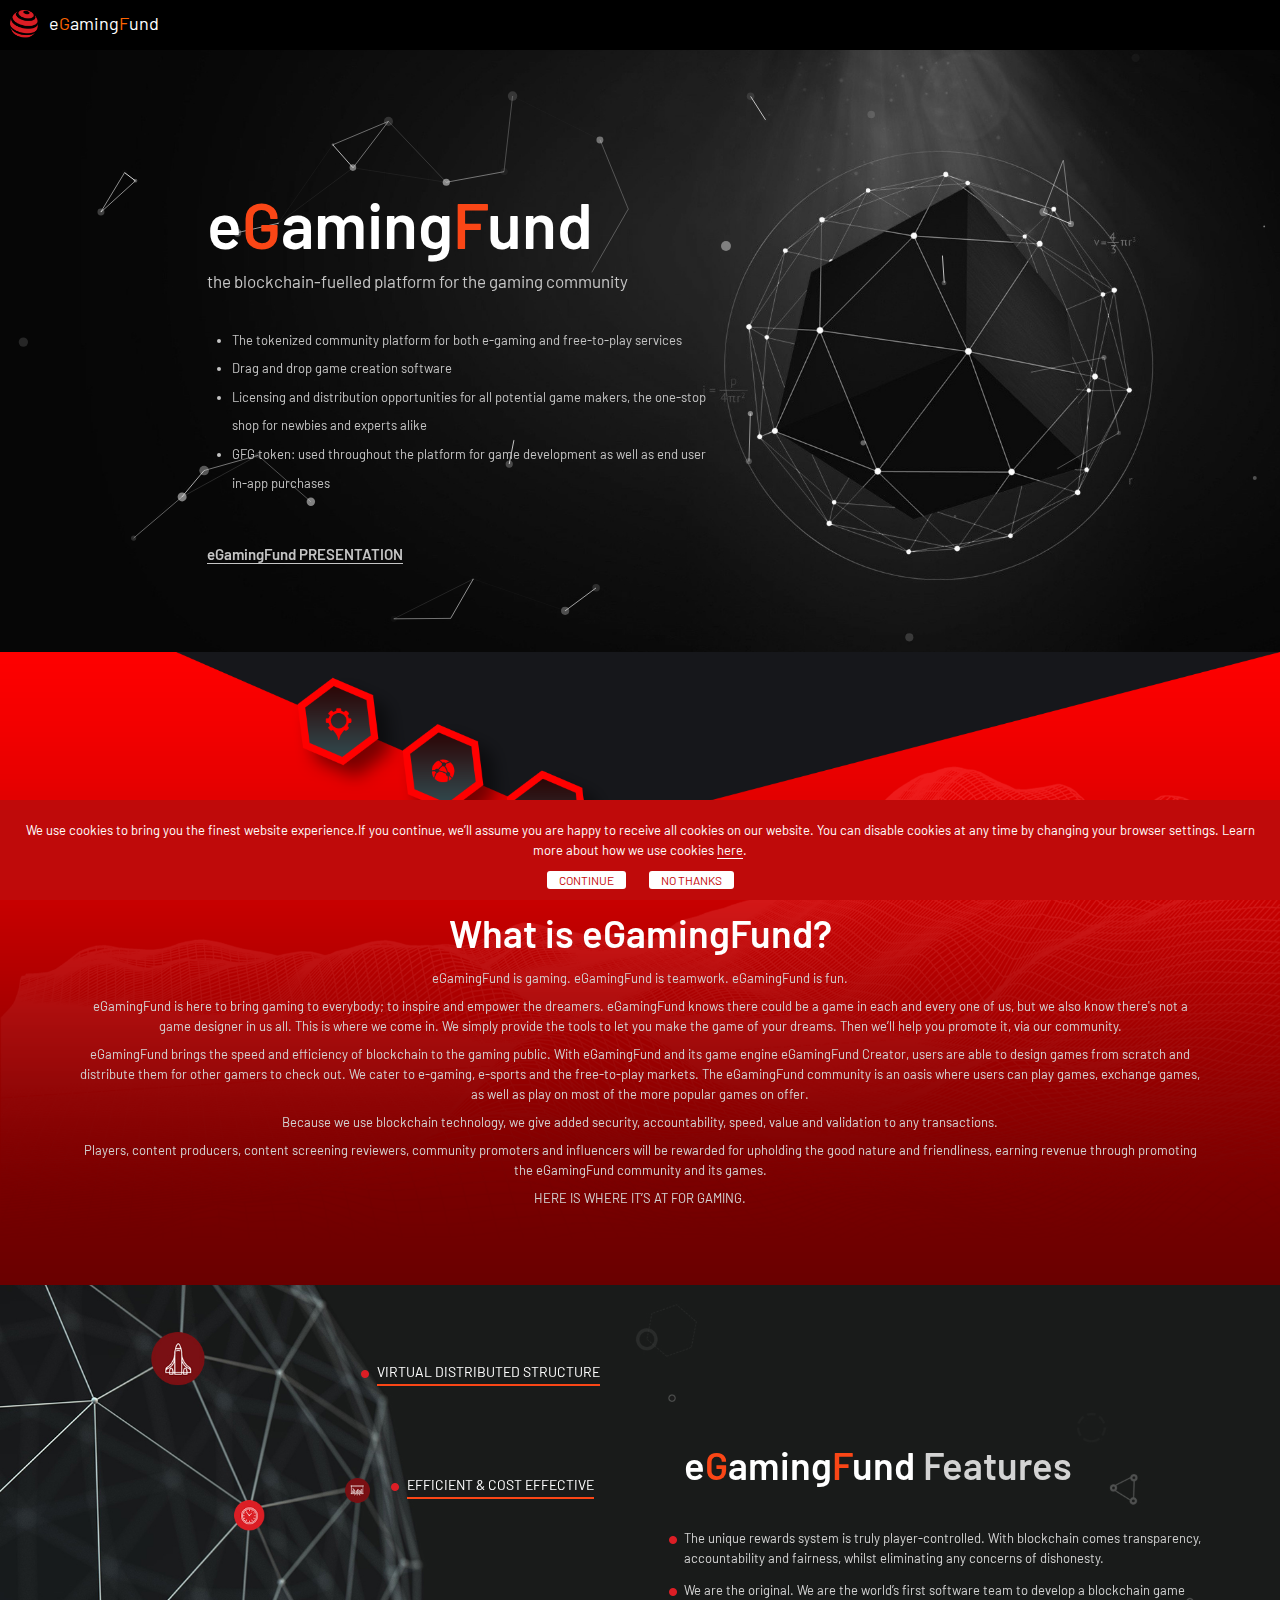
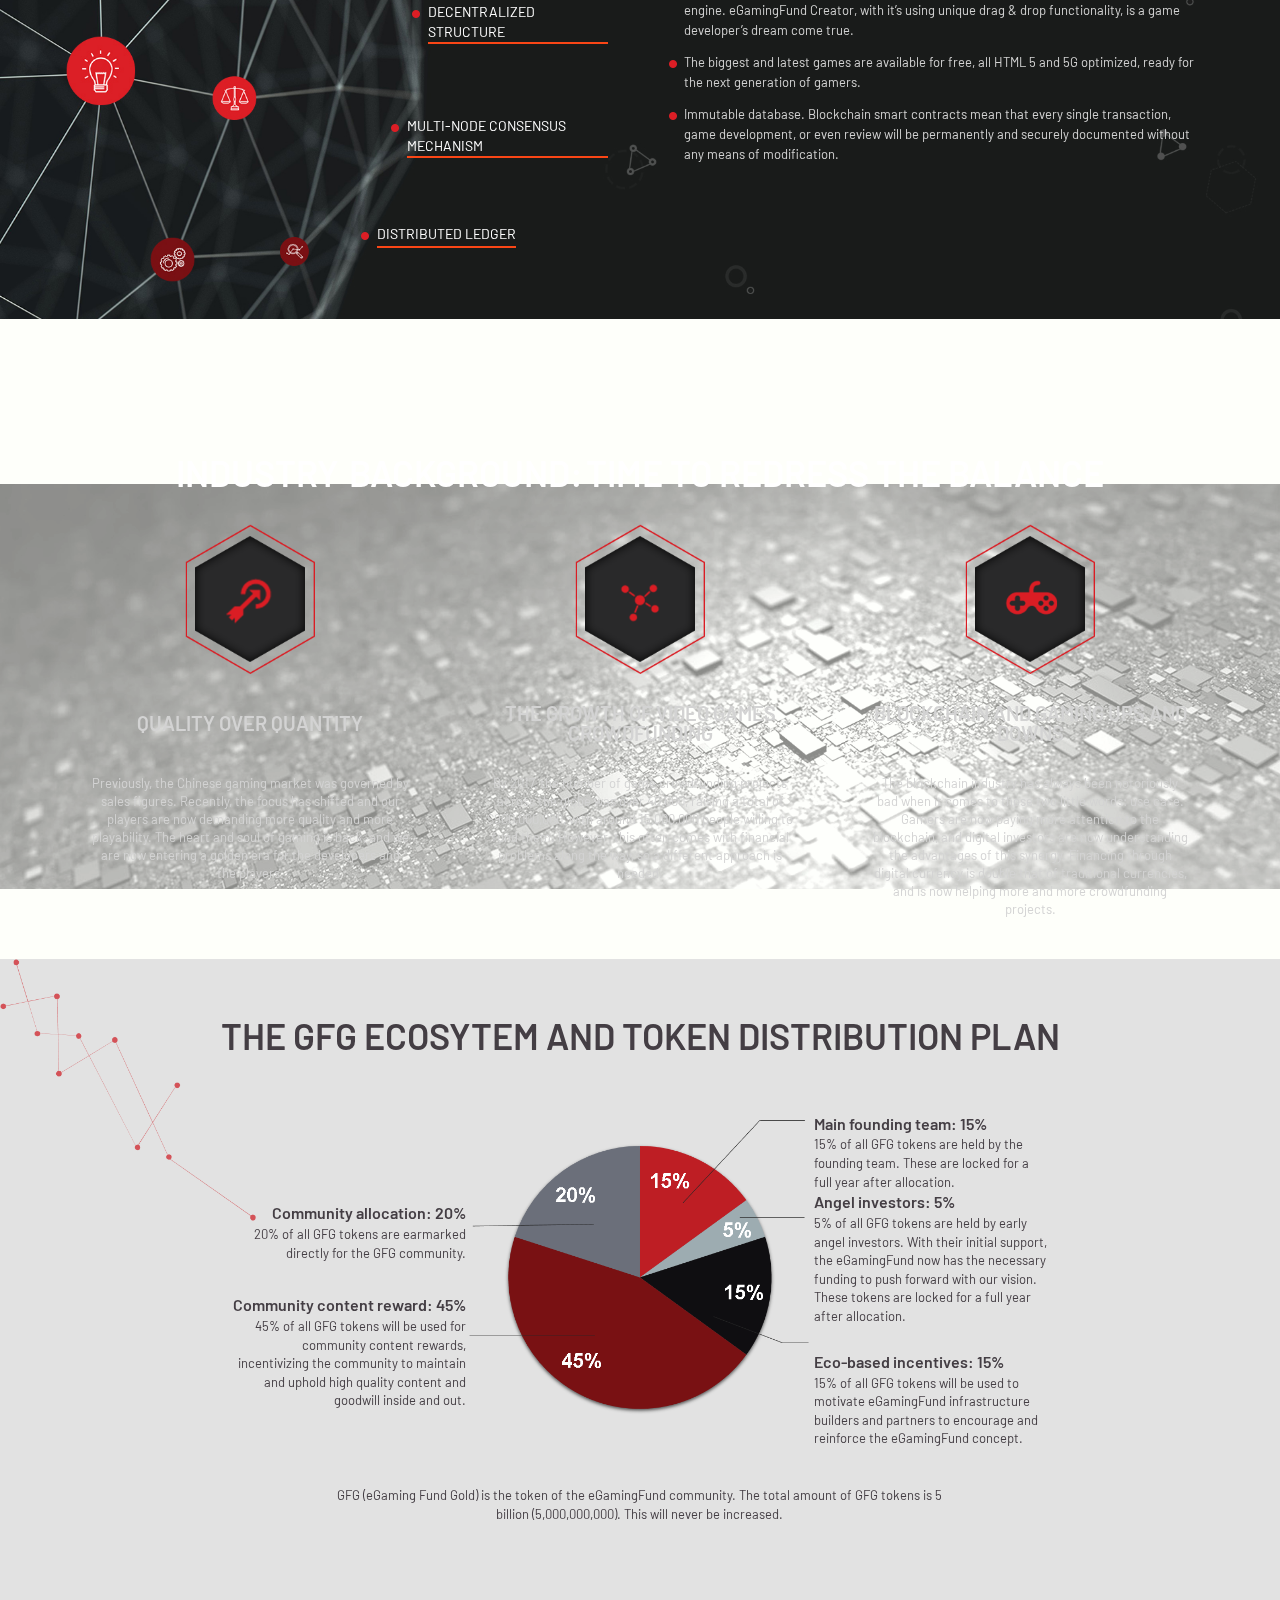
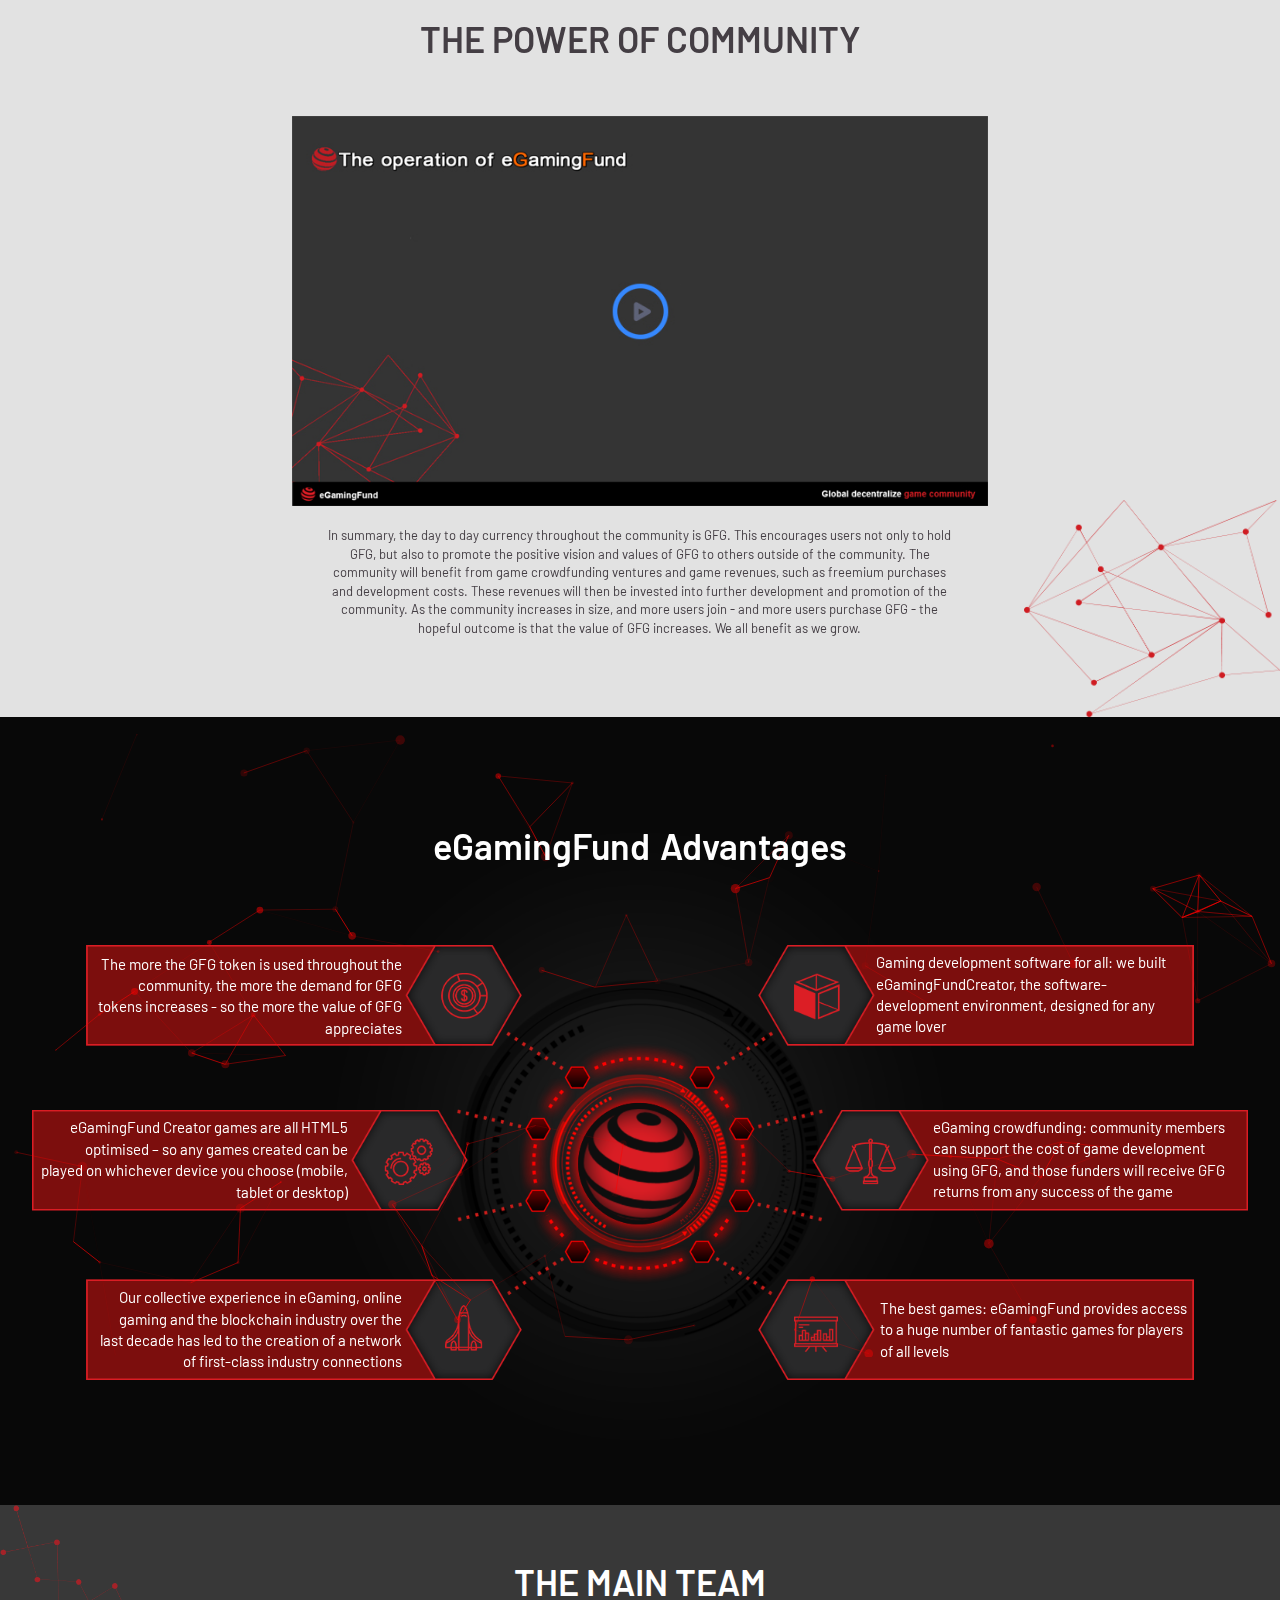
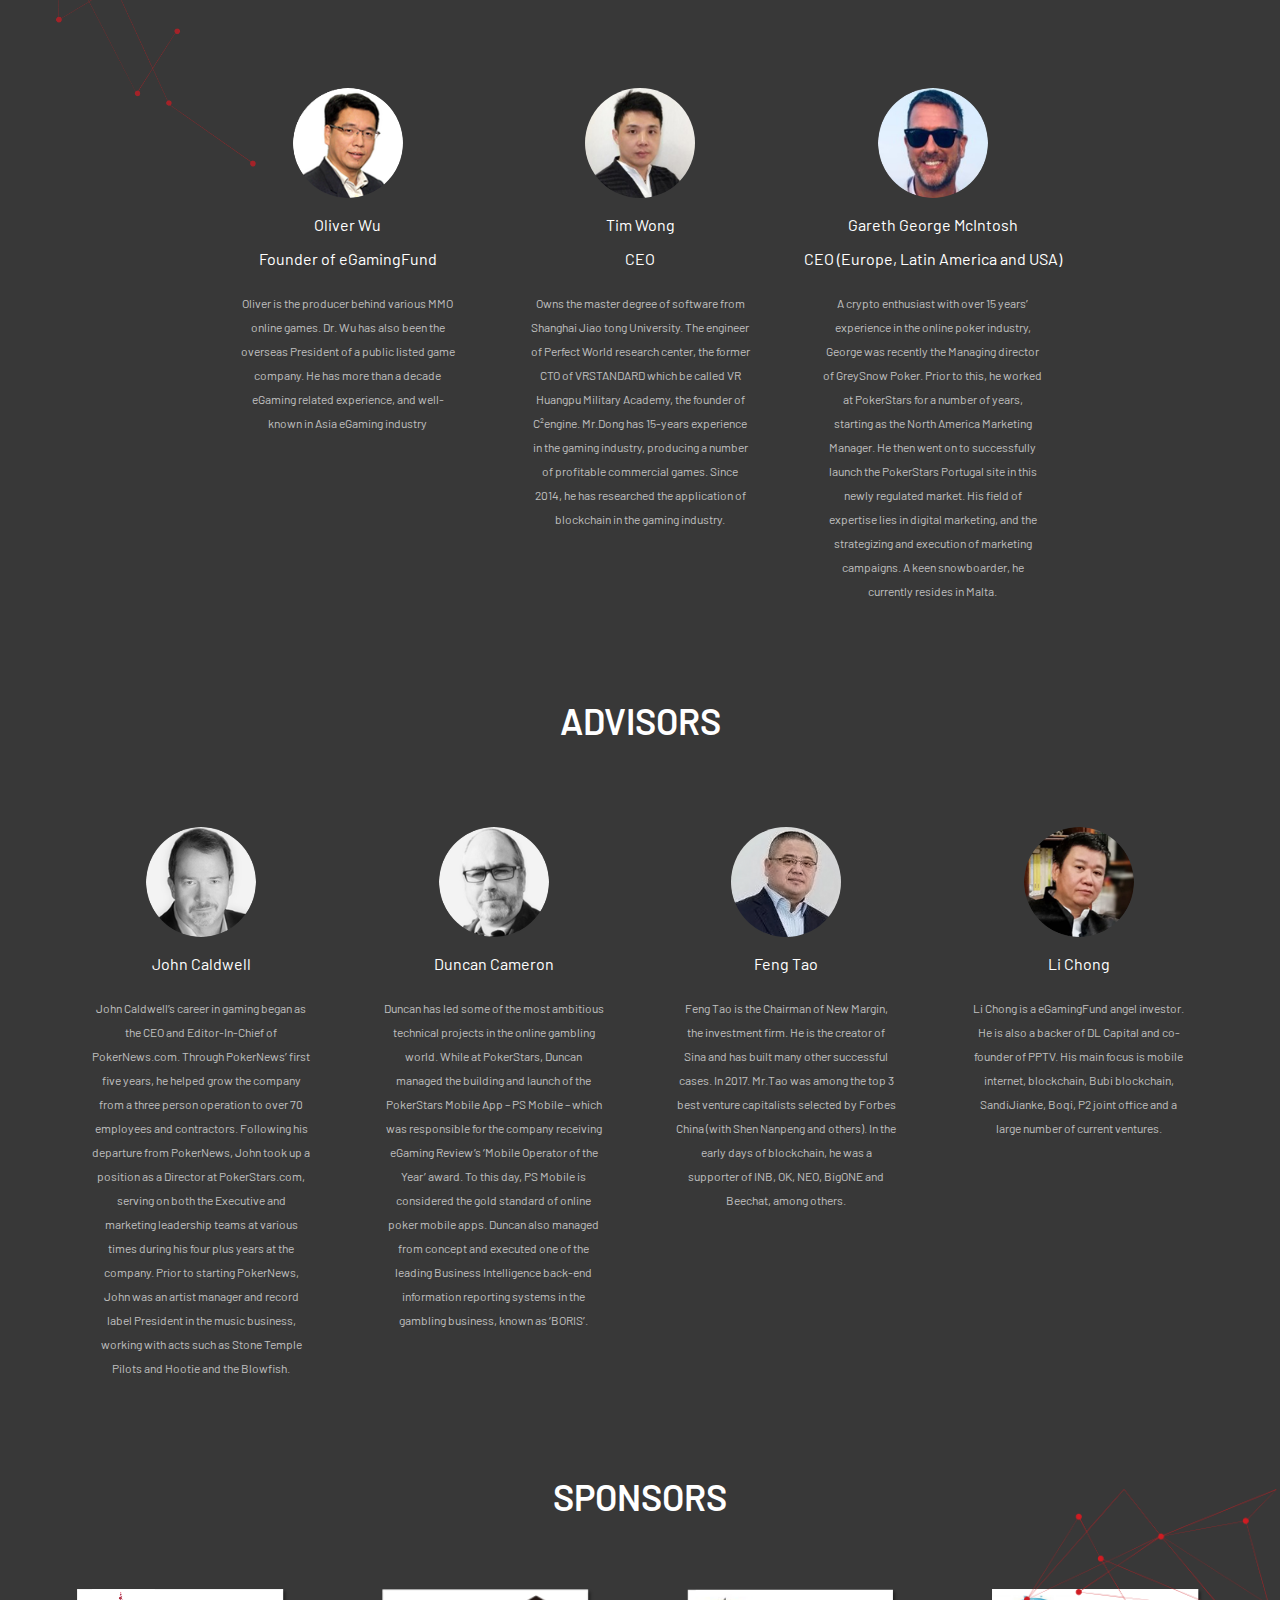
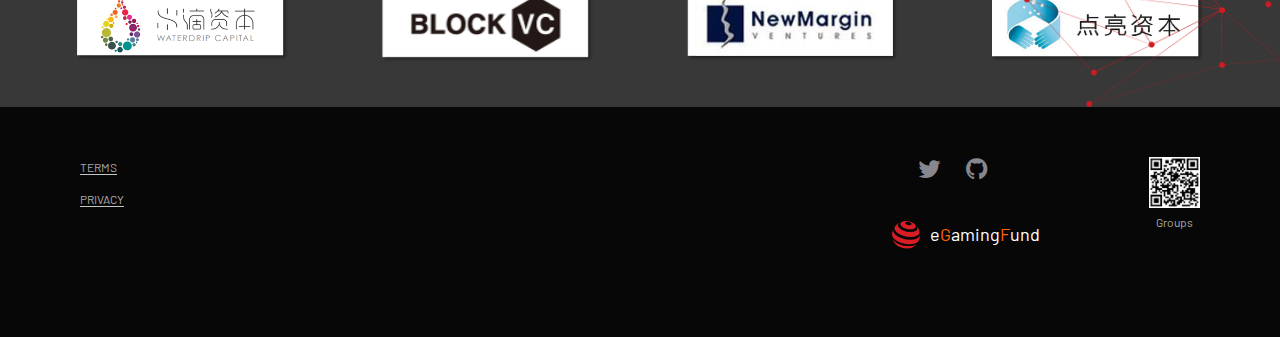
<file: index.html>
﻿<!DOCTYPE html>
<html lang="en">
<head>
    <meta charset="utf-8">
    <title>eGamingFund - the blockchain-fuelled platform for the gaming community</title>
    <link rel="bookmark" type="image/x-icon" href="img/logo-new.ico"/>
	<link rel="shortcut icon" href="img/logo-new.ico" type="image/x-icon"/>
    <link rel="icon" href="img/logo2-new.png" type="image/png">
    <meta name="viewport" content="width=device-width, initial-scale=1.0">
    <meta name="description" content="eGamingFund - the blockchain-fuelled platform for the gaming community">
    <meta name="keywords" content="Game Development,Financing,Crowdfunding,Investment,NSFW,Token,Gaming">

    <!--facebook linked start-->
    <meta property="og:type" content="website"/>
    <!--<meta property="og:locale" content="en_US"/>-->
	<meta property="og:url" content="https://egamingfund.org"/>
    <meta property="og:title" content="eGamingFund"/>
    <meta property="og:description" content="eGamingFund - the blockchain-fuelled platform for the gaming community"/>
    <meta property="og:image" content="https://egamingfund.org/img/logo2-new.png" />
    <!--facebook linked end-->

    <!--twitter linked start-->
    <meta name="twitter:card" content="summary"/>
    <!--<meta name="twitter:site" content="@enjin"/>-->
	<meta name="twitter:title" content="eGamingFund"/>
    <meta name="twitter:description" content="eGamingFund - the blockchain-fuelled platform for the gaming community"/>
    <meta name="twitter:image" content="https://egamingfund.org/img/logo2-new.png"/>
    <!--twitter linked end-->

    <!-- Global site tag (gtag.js) - Google Analytics -->
    <script async src="https://www.googletagmanager.com/gtag/js?id=UA-143955759-1"></script>
    <script>
        window.dataLayer = window.dataLayer || [];
        function gtag() { dataLayer.push(arguments); }
        gtag('js', new Date());

        gtag('config', 'UA-143955759-1');
    </script>
    <!-- Google Analytics end -->

    <!-- CSS Styles -->
    <link href="./css/bootstrap.css" rel="stylesheet">
    <link href="./css/custom.css" rel="stylesheet">
    <link rel="stylesheet" id="theme" href="./css/theme6.css" type="text/css" />
    <link rel="stylesheet" href="./font-awesome/css/font-awesome.min.css">
    <link rel="stylesheet" href="./css/particle.css" type="text/css" />
    <link rel="stylesheet" media="screen" href="./css/sequence-slider.css" />
    <link rel="stylesheet" href="./css/top.css" type="text/css" />
    <link rel="stylesheet" href="./css/new.css" type="text/css" />

    <link rel="stylesheet" href="./css/userlogin.css" type="text/css" />
    <link rel="stylesheet" href="./font-awesome/css/font-awesome.min.css" type="text/css" />
</head>

<body class="body">   
    <!-- Back to Top Button -->
    <div class="button-top" id="top-bt">
        <a href="#top-slider"><i class="fa fa-sort-desc fa-3x fa-rotate-180"></i></a>
    </div>
    <!-- Back to Top Button END -->

    <!--sequence-slider --> 
    <div id="top-slider">
        <div class="slider-bg top" id="particles-js">
            <script src="./js/particles.min.js"></script>
            <script src="./js/particle-json.js"></script>
            <div class="slider-content">
                <div class="slider-center" id="showContent">     
                    <div class="slider-title" >e<span>G</span>aming<span>F</span>und</div>
                    <div class="slider-text" id="sequence_other_item1"></div>
                    <ul class="slider-text" style="text-align: left;font-size: 13px;line-height: 220%;color: #c5c5c5; list-style-type: disc; padding-left: 25px;">
                        <li id="sequence_other_top_text1"></li>
                        <li id="sequence_other_top_text2"></li>
                        <li id="sequence_other_top_text3"></li>
                        <li id="sequence_other_top_text4"></li>
                    </ul>
                    <div class="slider-button" style="line-height: 38px; width: 83%;">
                        <a class="slider-href slider-href-item2"  href="./eGamingFund-en.pdf" target="_blank" >
                            <span id="sequence_other_item2_first_paper" style="color: #c5c5c5; border-bottom: 1px solid #c5c5c5;"></span>
                        </a>
                    </div>
                </div>
            </div>
        </div>

        <div class="container">    
            <div id="sequence">  
                <ul class="sequence-canvas">
                    <li class="animate-in" id="showContent">
                        <div class="title">e<span>G</span>aming<span>F</span>und</div>
                        <div class="subtitle" id="sequence_item1"></div>
                        <ul class="subtitle" style="text-align: left;font-size: 13px;line-height: 220%;color: #c5c5c5; list-style-type: disc; padding-left: 25px;">
                            <li id="sequence_top_text1"></li>
                            <li id="sequence_top_text2"></li>
                            <li id="sequence_top_text3"></li>
                            <li id="sequence_top_text4"></li>
                        </ul>
                        <div class="load-pdf-content subtitle">
                            <a class="button-find-detail slider-href-item2"  href="./eGamingFund-en.pdf" target="_blank" >
                                <span id="sequence_item2_first_paper" style="color: #c5c5c5; border-bottom: 1px solid #c5c5c5;"></span>
                            </a> 
                        </div>
                    </li>
                </ul>			
            </div>         
        </div>
    </div>
    <!-- SEQUENCE SLIDER END -->
   

    <!-- ABOUT US -->
    <div id="about">
        <div class="container">
            <div class="about-img">
                <img src="./img/about/logo01.png" alt="">
            </div>
            <div class="about-title">What is eGamingFund?</div>
            <p>eGamingFund is gaming. eGamingFund is teamwork. eGamingFund is fun.</p>
            <p>eGamingFund is here to bring gaming to everybody; to inspire and empower the dreamers. eGamingFund knows there could be a game in each and every one of us, but we also know there's not a game designer in us all. This is where we come in. We simply provide the tools to let you make the game of your dreams. Then we’ll help you promote it, via our community.</p>
            <p>eGamingFund brings the speed and efficiency of blockchain to the gaming public. With eGamingFund and its game engine eGamingFund Creator, users are able to design games from scratch and distribute them for other gamers to check out. We cater to e-gaming, e-sports and the free-to-play markets. The eGamingFund community is an oasis where users can play games, exchange games, as well as play on most of the more popular games on offer.</p>
            <p>Because we use blockchain technology, we give added security, accountability, speed, value and validation to any transactions.</p>
            <p>Players, content producers, content screening reviewers, community promoters and influencers will be rewarded for upholding the good nature and friendliness, earning revenue through promoting the eGamingFund community and its games.</p>
            <p>HERE IS WHERE IT’S AT FOR GAMING.</p>
        </div>
    </div>
    <!-- ABOUT END -->

    <!-- INDUSTRY STATUS -->
    <div id="industry-status">
        <div class="container">

            <div class="prominent-characteristic">
                <div class="prominent-feature1" >
                    <img src="./img/industryStatus/circle.png">
                    <div id="industry_status_feature1">Virtual distributed structure</div>
                </div>
                <div class="prominent-feature2"  style="position: absolute; top: 30%; left: 12%;  width: 88%;">
                    <img src="./img/industryStatus/circle.png">
                    <div id="industry_status_feature2">High efficiency and low cost operation mode</div>           
                </div>
                <div class="prominent-feature3"  style="position: absolute; top: 50%; left: 20%; width: 80%;">
                    <img src="./img/industryStatus/circle.png">
                    <div id="industry_status_feature3">Decentralized institution</div>
                </div>
                <div class="prominent-feature4" style="position: absolute; top: 68%; left: 12%; width: 88%;">
                    <img src="./img/industryStatus/circle.png">
                    <div id="industry_status_feature4" >Multi-node consensus mechanism</div>
                </div>
                <div class="prominent-feature5" style="position: absolute; top: 85%;">
                    <img src="./img/industryStatus/circle.png">
                    <div id="industry_status_feature5">Distributed ledger</div>
                </div>
            </div>
            <div class="industry-status-intro col-lg-5 col-md-5">
                <div class="industry-status-img">
                    <div class="industry-title">
                        <span style="color: #fff;">
                                <!-- e<span>G</span>aming<span>F</span>und<span style="color: #fff; font-size: 14px;">.org</span> -->
                            e<span style="color:#fa4616;">G</span>aming<span style="color:#fa4616;">F</span>und 
                        </span>
                        <!-- Features -->
                        <span  id="industry_status_feature">
                            
                        </span>
                    </div>
                </div>
                <div class="special-info">
                    <div>
                        <div class="icon-circle"></div>
                        <span id="industry_status_item1" class="industry_status_item"></span>
                    </div>
                    <div>
                        <div class="icon-circle"></div>
                        <span id="industry_status_item2" class="industry_status_item"></span>
                    </div>
                    <div>
                        <div class="icon-circle"></div>
                        <span id="industry_status_item3" class="industry_status_item"></span>
                    </div>
                    <div>
                        <div class="icon-circle"></div>
                        <span id="industry_status_item4" class="industry_status_item"></span>
                    </div>
                </div>
            </div>

        </div>
    </div>
    <!-- INDUSTRY STATUS END -->

    <!-- SERVICE -->
    <div id="service">
        <div class="container">
            <div class="row" style="margin-bottom: 40px;">
            
                <div class="center-block head">      
                    <div class="col-lg-12 col-md-12 col-xs-12">
                        <div class="service-title" id="service_title">
                            <div id="service_title1"></div>
                            <div id="service_title2"></div>
                            <div > TIME TO REDRESS THE BALANCE</div>
                        </div>
                    </div>          
                </div>
                <!-- SERVICE COLUMNS -->   
                <div class="col-lg-4 col-md-4 service">
                    <div class="service-col">         
                        <div class="icon-desktop">  
                            <img src="./img/service/022.png" alt="">
                        </div>
                        <h4 id="service_title_item1"></h4>
                        <p id="service_text_item1"></p>
                    </div>
                </div>      
                <div class="col-lg-4 col-md-4 service">
                    <div class="service-col">          
                        <div class="icon-wrench">
                            <img src="./img/service/021.png" alt="">
                        </div>        
                        <h4 id="service_title_item2"></h4>
                        <p id="service_text_item2"></p>
                    </div>
                </div>   
                <div class="col-lg-4 col-md-4 service">
                    <div class="service-col">            
                        <div class="icon-mobile">  
                            <img src="./img/service/019.png" alt="">
                        </div>       
                        <h4 id="service_title_item3"></h4>
                        <p id="service_text_item3"></p>            
                    </div>
                </div> 
            
            </div>
        </div>
    </div>

    <!--COMMUNITY　OPERATION-->
    <div id="community">
        <div class="decoration-img" style="position: absolute;">
            <img src="./img/decoration/3.png" style="width: 20vw;" alt="">
        </div>
        <!-- <div class="center-block head">         
            <div class="col-lg-12 col-md-12 col-xs-12">
                <div class="community-title" >
                    <span id="community_title1"></span>
                    <span id="community_title2"></span>
                </div>
            </div>             
        </div> -->
        <div class="community-img-title" id="community_img_title">
            
        </div>
        <div class="community-img" >
            <img src="./img/community/pie-chart4.png">
        </div>
        <div class="background-img">
            <div class="community-content">
                <div class="content-left"> 
                    <div class="first-content item-content">
                        <div class="item-title" id="community_title_item1"></div>
                        <div class="item-text" id="community_text_item1"></div>
                    </div>
                    <div class="second-content item-content">
                        <div class="item-title" id="community_title_item2"></div>
                        <div class="item-text" id="community_text_item2"></div>
                    </div>
                </div>
                <div class="community-img-big" >
                    <img src="./img/community/pie-chart3.png">
                </div>
                <div class="content-right"> 
                    <div class="fifth-content item-content">
                        <div class="item-title" id="community_title_item5"></div>
                        <div class="item-text" id="community_text_item5"></div>
                    </div>
                    <div class="third-content item-content">
                        <div class="item-title" id="community_title_item3"></div>
                        <div class="item-text" id="community_text_item3"></div>
                    </div>
                    <div class="fourth-content item-content">
                        <div class="item-title" id="community_title_item4"></div>
                        <div class="item-text" id="community_text_item4"></div>
                    </div>
                </div>              
            </div>
            <div class="total-content item-content">
                <div class="item-text">
                    <p id="total_content_item1"></p>
                    <p id="total_content_item2" style="display:none"></p>
                    <p id="total_content_item3" style="display:none"></p>
                </div>
            </div>
        </div>
    </div>
    <!--COMMUNITY　OPERATION END-->

    <!--COMMUNITY　video-->
    <div id="community-video" style="">
        <div class="decoration-img" style="position: absolute; bottom: 0; right: 0;">
            <img src="./img/decoration/right2.png" style="width: 20vw;" alt="">
        </div>
        <div class="center-block head">         
            <div class="community-video-title" id="community_video_title">
                
            </div>
            <div class="video-content">
                <div class="video-container">
                <div class="btn-video"><img src="./img/community/bg_btn_en.jpg"></div>
                <video></video>
            </div>
            <div class="community-video-intro" id="community_video_intro">
                <p id="community_video_text1"></p>
                <p id="community_video_text2"></p>
            </div>
            </div>
        </div>             
    </div>
    <!--COMMUNITY　video end-->

    <!--competition advance-->
    <div id="advance">
        <div id="particles-js-advance" class="advance-particle">
            <script src="./js/particles.min.js"></script>
            <script src="./js/particles-advance.js"></script>
        </div>
        <div class="top-advance" style="background-color: #080808; height: 8vw"></div>

        <!-- competitive -->
        <div id="competitive">
            <div class="center-block head">         
                <div class="col-lg-12 col-md-12 col-xs-12">
                    <div class="competitive-title">
                        <span id="competitive_title1"></span>
                        <span id="competitive_title2"></span>
                    </div>
                </div>             
            </div>

            <div class="background-img">
                <div class="competitive-content">
                    <div class="first-content item-content">    
                        <div class="item-text" id="competitive_text_item1"></div>
                    </div>
                    <div class="second-content item-content">    
                        <div class="item-text" id="competitive_text_item2"></div>
                    </div>
                    <div class="third-content item-content">    
                        <div class="item-text" id="competitive_text_item3"></div>
                    </div>
                    <div class="fourth-content item-content">    
                        <div class="item-text" id="competitive_text_item4"></div>
                    </div>
                    <div class="fifth-content item-content">    
                        <div class="item-text" id="competitive_text_item5"></div>
                    </div>
                    <div class="sixth-content item-content">    
                        <div class="item-text" id="competitive_text_item6"></div>
                    </div>
                </div>
            </div>

            <div class="container" >
                <div class="other-container">
                    <div class="other-container-img"><img src="./img/competitive/0004.png" alt=""></div>
                    <div class="other-container-content" >    
                        <div class="item-text" id="competitive_other_text_item1"></div>
                    </div>
                    <div class="other-container-img"><img src="./img/competitive/0007.png" alt=""></div>
                    <div class="other-container-content">    
                        <div class="item-text" id="competitive_other_text_item6"></div>
                    </div>
                    <div class="other-container-img"><img src="./img/competitive/0003.png" alt=""></div>
                    <div class="other-container-content">    
                        <div class="item-text" id="competitive_other_text_item4"></div>
                    </div>
                    <div class="other-container-img"><img src="./img/competitive/0002.png" alt=""></div>
                    <div class="other-container-content">    
                        <div class="item-text" id="competitive_other_text_item2"></div>
                    </div>
                    <div class="other-container-img"><img src="./img/competitive/0005.png" alt=""></div>
                    <div class="other-container-content">    
                        <div class="item-text" id="competitive_other_text_item3"></div>
                    </div>
                    <div class="other-container-img"><img src="./img/competitive/0001.png" alt=""></div>
                    <div class="other-container-content">    
                        <div class="item-text" id="competitive_other_text_item5"></div>
                    </div>                  
                </div>
            </div>
        </div>
        <div class="background-advance" style="background-color: #080808; height: 4vw"></div>
    </div>
    <!--competition advance end-->

    <!-- PRICE -->
    <div id="price" style="display: none">
        <div class="decoration-img" style="position: absolute;">
            <img src="./img/decoration/3.png" style="width: 20vw;" alt="">
        </div>
        <div class="decoration-img" style="position: absolute; bottom: 0; right: 0;">
            <img src="./img/decoration/right2.png" style="width: 20vw;" alt="">
        </div>

        <div class="container">
            <div class="row">
                <div class="col-lg-12 col-md-12 col-xs-12 head-title">
                    <div class="price-title" id="price_title"><div id="price_title1"></div><div id="price_title2"></div></div>
                </div>

                <div style="display: flex; flex-wrap: wrap; justify-content: space-around; margin-bottom: 6vw;">
                    <div class="center-block head tables price-item" style=" margin: 0 10px;">
                        <img class="img-responsive" src="./img/product/1.png" alt="" />
                        <div id="price_item1"></div>
                    </div>
                    <div class="center-block head tables price-item" style=" margin: 0 10px;">
                        <img class="img-responsive" src="./img/product/2.png" alt="" />
                        <div id="price_item2"></div>
                    </div>
                    <div class="center-block head tables price-item" style=" margin: 0 10px;">
                        <img class="img-responsive" src="./img/product/3.png" alt="" />
                        <div id="price_item3"></div>
                    </div>
                    <div class="center-block head tables price-item" style=" margin: 0 10px;">
                        <img class="img-responsive" src="./img/product/4.png" alt="" />
                        <div id="price_item4"></div>
                    </div>      
                    <div class="center-block head tables price-item" style=" margin: 0 10px;">
                        <img class="img-responsive" src="./img/product/5.png" alt="" />
                        <div id="price_item5"></div>
                    </div>
                    <div class="center-block head tables price-item" style=" margin: 0 10px;">
                        <img class="img-responsive" src="./img/product/6.png" alt="" />
                        <div id="price_item6"></div>
                    </div>
                    <div class="center-block head tables price-item" style=" margin: 0 10px;">
                        <img class="img-responsive" src="./img/product/7.png" alt="" />
                        <div id="price_item7"></div>
                    </div>
                    <div class="center-block head tables price-item" style=" margin: 0 10px;">
                        <img class="img-responsive" src="./img/product/8.png" alt="" />
                        <div id="price_item8"></div>
                    </div>
                    <div class="center-block head tables price-item" style=" margin: 0 10px;">
                        <img class="img-responsive" src="./img/product/9.png" alt="" />
                        <div id="price_item9"></div>
                    </div>
                    <div class="center-block head tables price-item" style=" margin: 0 10px;">
                        <img class="img-responsive" src="./img/product/10.png" alt="" />
                        <div id="price_item10"></div>
                    </div>
                    <div class="center-block head tables price-item" style=" margin: 0 10px;">
                        <img class="img-responsive" src="./img/product/11.png" alt="" />
                        <div id="price_item11"></div>
                    </div>
                    <div class="center-block head tables price-item" style=" margin: 0 10px;">
                        <img class="img-responsive" src="./img/product/12.png" alt="" />
                        <div id="price_item12"></div>
                    </div>      
                </div>
            </div>
        </div>
    </div>
    <!-- PRICE END -->

    <!-- TEAM END -->
    <div id="team">
        <div class="decoration-img" style="position: absolute;">
            <img src="./img/decoration/3.png" style="width: 20vw;" alt="">
        </div>
        <div class="decoration-img" style="position: absolute; bottom: 0; right: 0;">
            <img src="./img/decoration/right2.png" style="width: 20vw;" alt="">
        </div>

        <div class="container">
            <div class="row">
                <!-- The Main Team -->  
                <div class="team-small-title" id="team-creative-title">
                    
                </div>
                <!-- creative team-->
                <div style="display: flex; flex-wrap: wrap; justify-content: center;">
                    <!-- Oliver Wu -->
                    <div class="team-item-content">
                        <div class="col-lg-3 col-md-3 team-item" >
                            <div class="team-member1 team-member">    
                                <div class="member1 member" style="background-image: url('./img/person/person12.png');"></div>        
                                <p class="name" id="team_name_item3"></p>
                                <p class="name" id="team_role_item3"></p> 
                                <p id="team_text_item3"></p>        
                            </div>          
                        </div>
                    </div>
                    <!-- Frank Liu -->
                    <!-- <div class="team-item-content">
                        <div class="col-lg-3 col-md-3 team-item">
                            <div class="team-member2 team-member">       
                                <div class="member2 member" style="background-image: url('./img/person/person2.png');"></div>         
                                <p class="name" id="team_name_item6"></p>   
                                <p class="name" id="team_role_item6"></p>         
                                <p id="team_text_item6"></p>         
                            </div>        
                        </div>     
                    </div> -->
                    <!-- dong hao -->
                    <div class="team-item-content">
                        <div class="col-lg-3 col-md-3 team-item">
                            <div class="team-member2 team-member">       
                                <div class="member2 member" style="background-image: url('./img/person/person1.png');"></div>         
                                <p class="name" id="team_name_item0"></p>   
                                <p class="name" id="team_role_item0"></p>         
                                <p id="team_text_item0"></p>         
                            </div>        
                        </div>     
                    </div>
                    <!-- Gareth George McIntosh -->
                    <div class="team-item-content">
                        <div class="col-lg-3 col-md-3 team-item">
                            <div class="team-member1 team-member"> 
                                <div class="member1 member" style="background-image: url('./img/person/person19.png');"></div>           
                                <p class="name" id="team_name_item19"></p>   
                                <p class="name" id="team_role_item19"></p>                
                                <p id="team_text_item19"></p>            
                            </div>        
                        </div>
                    </div>
                </div>
                <!-- creative team end-->

                <!-- Consultant Team -->
                <div class="team-small-title" id="team-consultant-title">
                    
                </div>
                <!-- consultant team-->
                <div style="display: flex; flex-wrap: wrap; justify-content: flex-start;">
                    <!-- John Caldwell -->
                    <div class="team-item-content">
                        <div class="col-lg-3 col-md-3 team-item" >
                            <div class="team-member3 team-member">     
                                <div class="member3 member" style="background-image: url('./img/person/person17.png');"></div>          
                                <p class="name" id="team_name_item17"></p>                 
                                <p id="team_text_item17"></p>          
                            </div>       
                        </div>
                    </div>
                    <!-- Duncan Cameron -->
                    <div class="team-item-content">
                        <div class="col-lg-3 col-md-3 team-item">
                            <div class="team-member4 team-member"> 
                                <div class="member4 member" style="background-image: url('./img/person/person18.png');"></div>           
                                <p class="name" id="team_name_item18"></p>                
                                <p id="team_text_item18"></p>            
                            </div>        
                        </div>
                    </div>
                    <div class="team-item-content">
                        <div class="col-lg-3 col-md-3 team-item" >
                            <div class="team-member3 team-member">     
                                <div class="member3 member" style="background-image: url('./img/person/person3.png');"></div>          
                                <p class="name" id="team_name_item5"></p>                 
                                <p id="team_text_item5"></p>          
                            </div>       
                        </div>
                    </div>
                    <div class="team-item-content">
                        <div class="col-lg-3 col-md-3 team-item">
                            <div class="team-member4 team-member"> 
                                <div class="member4 member" style="background-image: url('./img/person/person4.png');"></div>           
                                <p class="name" id="team_name_item9"></p>                
                                <p id="team_text_item9"></p>            
                            </div>        
                        </div>
                    </div>
                </div>
                <!-- consultant team end-->

                <!-- Sponsors -->
                <div class="team-small-title" id="team-investment-title" style="margin-bottom: 5vw;">
                    
                </div>
                <!-- investment institution-->
                <div class="investment-institution">
                    <div class="institution-item">
                        <div class=" team-member">       
                            <img src="./img/person/invest2.png">
                        </div>          
                    </div>   
                    <div class="institution-item">
                        <div class=" team-member">       
                            <img src="./img/person/invest3.png">
                        </div>          
                    </div>   
                    <div class="institution-item">
                        <div class="team-member">       
                            <img src="./img/person/invest4.png">
                        </div>          
                    </div>   
                    <div class="institution-item">
                        <div class="team-member">       
                            <img src="./img/person/invest5.png">
                        </div>          
                    </div>                           
                </div>
            </div>
        </div>
    </div>
    <!-- TEAM  END-->

    <div id="storage_tip" style="position: fixed;bottom: 0;z-index: 999; width: 100%;">
        <div style="padding: 10px; font-size: 13px; line-height: 20px; background-color: #BF0A0A; text-align: center;">
            <span style="color: #fff">We use cookies to bring you the finest website experience.If you continue, we’ll assume you are happy to receive all cookies on our website. 
                You can disable cookies at any time by changing your browser settings. Learn more about how we use cookies 
                <a href="./EGF_PRIVACY.pdf" style="color: #fff; border-bottom: 1px solid #fff;" target="_blank">here</a>. 
            </span>
            <a href="#" style="background-color: #fff; padding: 2px 12px; border-radius: 3px; margin: 10px; line-height: 18px; color: #C50A0A; font-size: 12px">CONTINUE</a>
            <a href="#" style="background-color: #fff; padding: 2px 12px; border-radius: 3px; margin: 10px; line-height: 18px; color: #C50A0A; font-size: 12px" >NO THANKS</a>
        </div>
    </div>


    <!--JAVASCRIPT================================================== -->
    <script src="./js/jquery-1.10.2.min.js"></script>
    <script type="text/javascript" src="./js/bootstrap.min.js"></script>
    <script type="text/javascript" src="./js/head-bottom.js"></script> 

    <!-- Sequence Slider -->
    <script type="text/javascript" src="./js/jquery.sequence-min.js"></script>
    <!-- Parallax Background -->
    <script type="text/javascript" src="./js/nbw-parallax.js"></script>
    <script type="text/javascript" src="./js/jquery.inview.js"></script>
    <!-- Smooth Scrolling -->
    <script type="text/javascript" src="./js/smoothscroll.js"></script>
    <!-- Sticky Navigation --> 
    <script type="text/javascript" src="./js/jquery.sticky.js"></script>

    <!-- language -->
    <script type="text/javascript" src="./js/language.js"></script> 
    <script type="text/javascript" src="./js/functions.js"></script> 
    <script type="text/javascript" src="./js/userlogin.js"></script> 

</body>
</html>
</file>
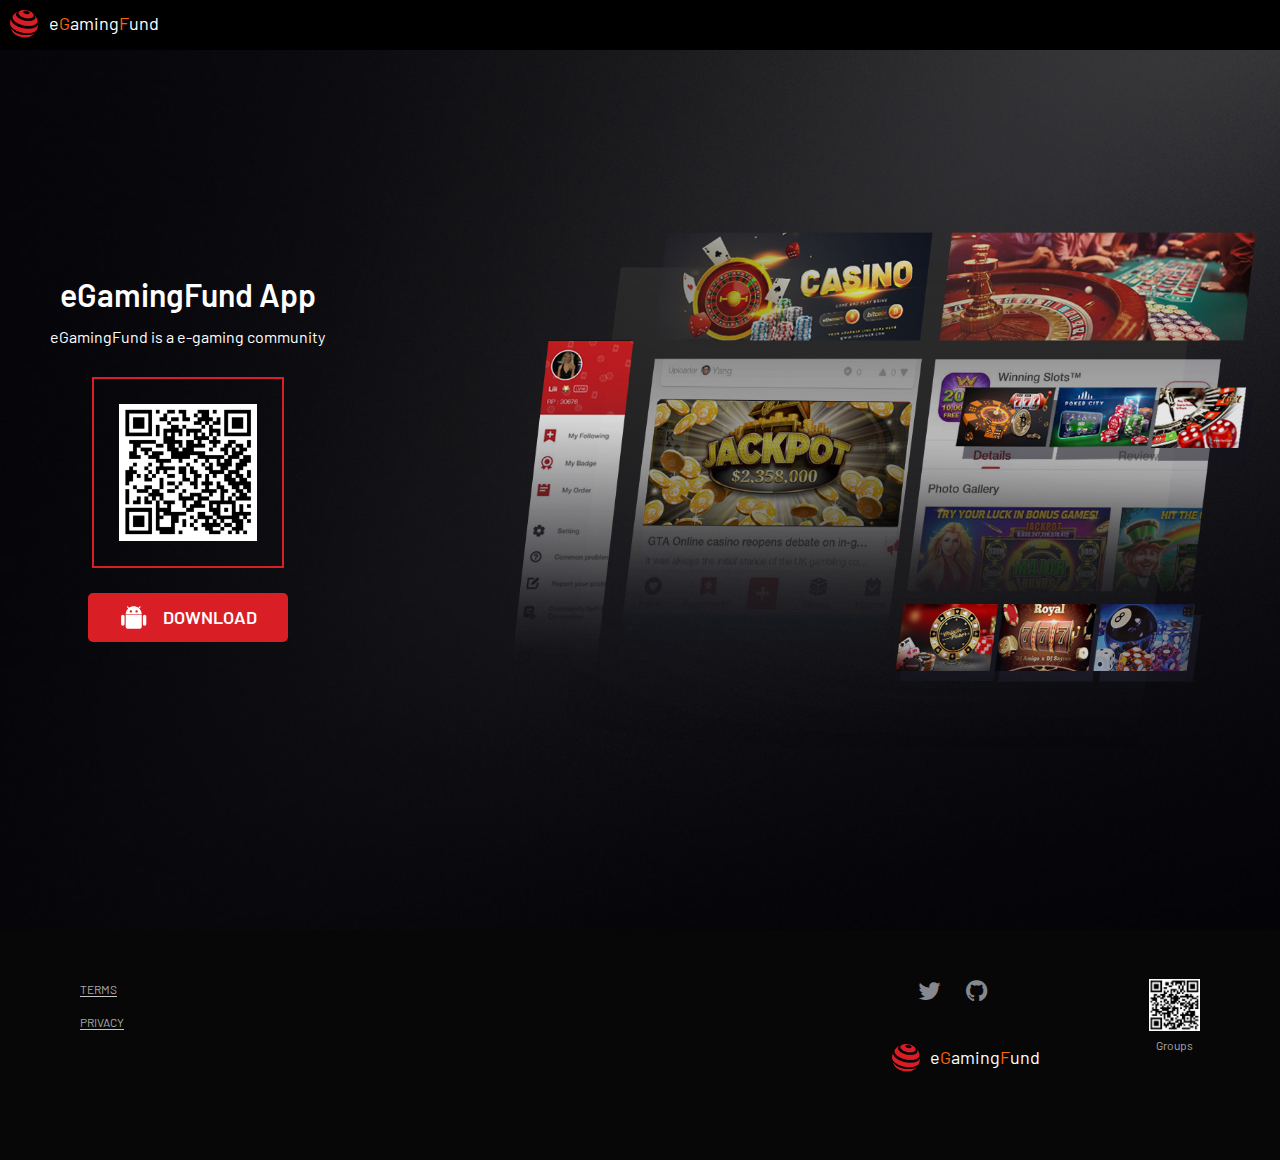
<file: egamingfundApp.html>
<!DOCTYPE html>
<html lang="en">
<head>
    <meta charset="UTF-8">
    <title>eGamingFund - the blockchain-fuelled platform for the gaming community</title>
    <link rel="bookmark" type="image/x-icon" href="img/logo-new.ico"/>
	<link rel="shortcut icon" href="img/logo-new.ico" type="image/x-icon"/>
    <link rel="icon" href="img/logo2-new.png" type="image/png">
    <meta name="viewport" content="width=device-width, initial-scale=1.0">
    <meta name="description" content="eGamingFund - the blockchain-fuelled platform for the gaming community">
    <meta name="keywords" content="Game Development,Financing,Crowdfunding,Investment,NSFW,Token,Gaming">

    <!--facebook linked start-->
    <meta property="og:type" content="website"/>
    <!--<meta property="og:locale" content="en_US"/>-->
	<meta property="og:url" content="https://egamingfund.org"/>
    <meta property="og:title" content="eGamingFund"/>
    <meta property="og:description" content="eGamingFund - the blockchain-fuelled platform for the gaming community"/>
    <meta property="og:image" content="https://egamingfund.org/img/logo2-new.png" />
    <!--facebook linked end-->

    <!--twitter linked start-->
    <meta name="twitter:card" content="summary"/>
    <!--<meta name="twitter:site" content="@enjin"/>-->
	<meta name="twitter:title" content="eGamingFund"/>
    <meta name="twitter:description" content="eGamingFund - the blockchain-fuelled platform for the gaming community"/>
    <meta name="twitter:image" content="https://egamingfund.org/img/logo2-new.png"/>
    <!--twitter linked end-->

    <!-- Global site tag (gtag.js) - Google Analytics -->
    <script async src="https://www.googletagmanager.com/gtag/js?id=UA-143955759-1"></script>
    <script>
        window.dataLayer = window.dataLayer || [];
        function gtag() { dataLayer.push(arguments); }
        gtag('js', new Date());

        gtag('config', 'UA-143955759-1');
    </script>
    <!-- Google Analytics end -->

    <!-- CSS Styles -->
    <link href="./css/bootstrap.css" rel="stylesheet">
    <link href="./css/custom.css" rel="stylesheet">
    <link rel="stylesheet" id="theme" href="./css/theme6.css" type="text/css" />
    <link rel="stylesheet" href="./font-awesome/css/font-awesome.min.css">
    <link rel="stylesheet" media="screen" href="./css/sequence-slider.css" />
    <link rel="stylesheet" href="./css/top.css" type="text/css" />
    <link rel="stylesheet" href="./css/new.css" type="text/css" />

    <link rel="stylesheet" href="./css/userlogin.css" type="text/css" />
    <link rel="stylesheet" href="./font-awesome/css/font-awesome.min.css" type="text/css" />

    <style>
        body {
            background: #000;
        }
        .app-container{
            font-size: 62.5%;
            width: 100%;
            height: 100%;
            background: url('./app/app-bg.jpg');
            background-repeat: repeat;
            background-size: cover;
            background-position: center;
        }
        .flexSpaceAround {
            display: flex;
            justify-content: space-around;
            align-items: center;
        }
        .app-left-content {
            flex: 2;
            display: flex;
            justify-content: flex-start;
            align-items: center;
            padding: 10% 0;
            padding-top: 6%;
        }
        .app-right-content {
            flex: 4;
            display: flex;
            justify-content: flex-end;
            align-items: center;
            padding: 16% 0;
        }
        .app-left-content-div {
            width: 84%;
            margin-left: -11%;
        }
        .app-title {
            color: #ffffff;
            font-size: 3.2rem;
            font-weight: bold;
            font-family: Barlow-SemiBold;
            margin: 0.5rem 0;
            text-align: center;
        }
        .app-introduction {
            color: #ffffff;
            font-size: 1.6rem;
            line-height: 180%;
            text-align: center;
        }
        .app-download {
            margin: 2.5rem 0;
        }
        .app-qrcode {
            display: flex;
            justify-content: center;
            align-items: center;
            margin: 2.5rem 0;
        }
        .app-qrcode-content {
            display: flex;
            justify-content: center;
            align-items: center;
            width: 60%;
            padding: 2.5rem;
            border: 2px solid #DA1E25;
        }
        .app-download-button{
            display: flex;
            justify-content: center;
            align-items: center;
            width: 60%;
            min-width: 200px;
            padding: 10px 20px;
            background-color: #DA1E25;
            border-radius: 5px;
            margin: auto;
        }
        .app-window-image {
            width: 18%;
            margin-right: 15px;
            margin-left: 0;
        }

        .app-right-content>img{
            width: 98%;
            margin-right: -6%;
        }
        @media (max-width: 1267px) {
            .app-left-content-div {
                width: 84%;
                margin-left: 0;
            }
        }
        @media (max-width: 1067px) {
            .app-left-content-div{
                padding: 0;
            }
        }
        @media (max-width: 767px) {
            .app-container .flexSpaceAround{
                flex-direction: column;
            }
            .app-left-content-div {
                width: 84%;
                margin-left: 0;
            }
            .app-right-content>img{
                width: 98%;
                margin-right: 0%;
            }
            .app-left-content, .app-right-content{
                justify-content: center
            }
            .app-left-content {
                padding-top: 10%;
            }
            .app-right-content {
                padding: 6% 0;
            }
        }
    </style>
</head>
<body>
    
    <div class="app-container">
        <div class="container flexSpaceAround">
            <div class="app-left-content">
                <div class="app-left-content-div ">
                    <div class="app-title">
                        eGamingFund App
                    </div>
                    <div class="app-introduction">
                        eGamingFund is a e-gaming community
                    </div>
                    <div class="app-qrcode">
                        <div class="app-qrcode-content">
                            <img src="./app/qrcode.png" style="width: 100%" />
                        </div>
                    </div>
                    <div class="app-download">
                        <a class="app-download-button" href="https://d29u5pqjmzbsm4.cloudfront.net/apk/egamingfund-1.0.32.apk" target="_blank">
                            <img class="app-window-image" src="./app/android.svg" />
                            <div style="font-size: 1.8rem; font-weight: bold; font-family: Barlow-SemiBold;">DOWNLOAD</div>
                        </a>
                    </div>
                </div>
                
            </div>
            <div class="app-right-content">
                <img src="./app/app.png" style="" />
            </div>
        </div>
    </div>

     <!-- 载入Jquery 框架 -->
     <script type="text/javascript" src="./js/jquery-1.10.2.min.js"></script>

     <script type="text/javascript" src="./js/bootstrap.min.js"></script>
     <script type="text/javascript" src="./js/head-bottom.js"></script>

     <!-- Sticky Navigation --> 
     <script type="text/javascript" src="./js/jquery.sticky.js"></script>

     <!-- language -->
     <script type="text/javascript" src="./js/language.js"></script> 

     <script type="text/javascript" src="./js/functions.js"></script>
</body>
</html>
</file>
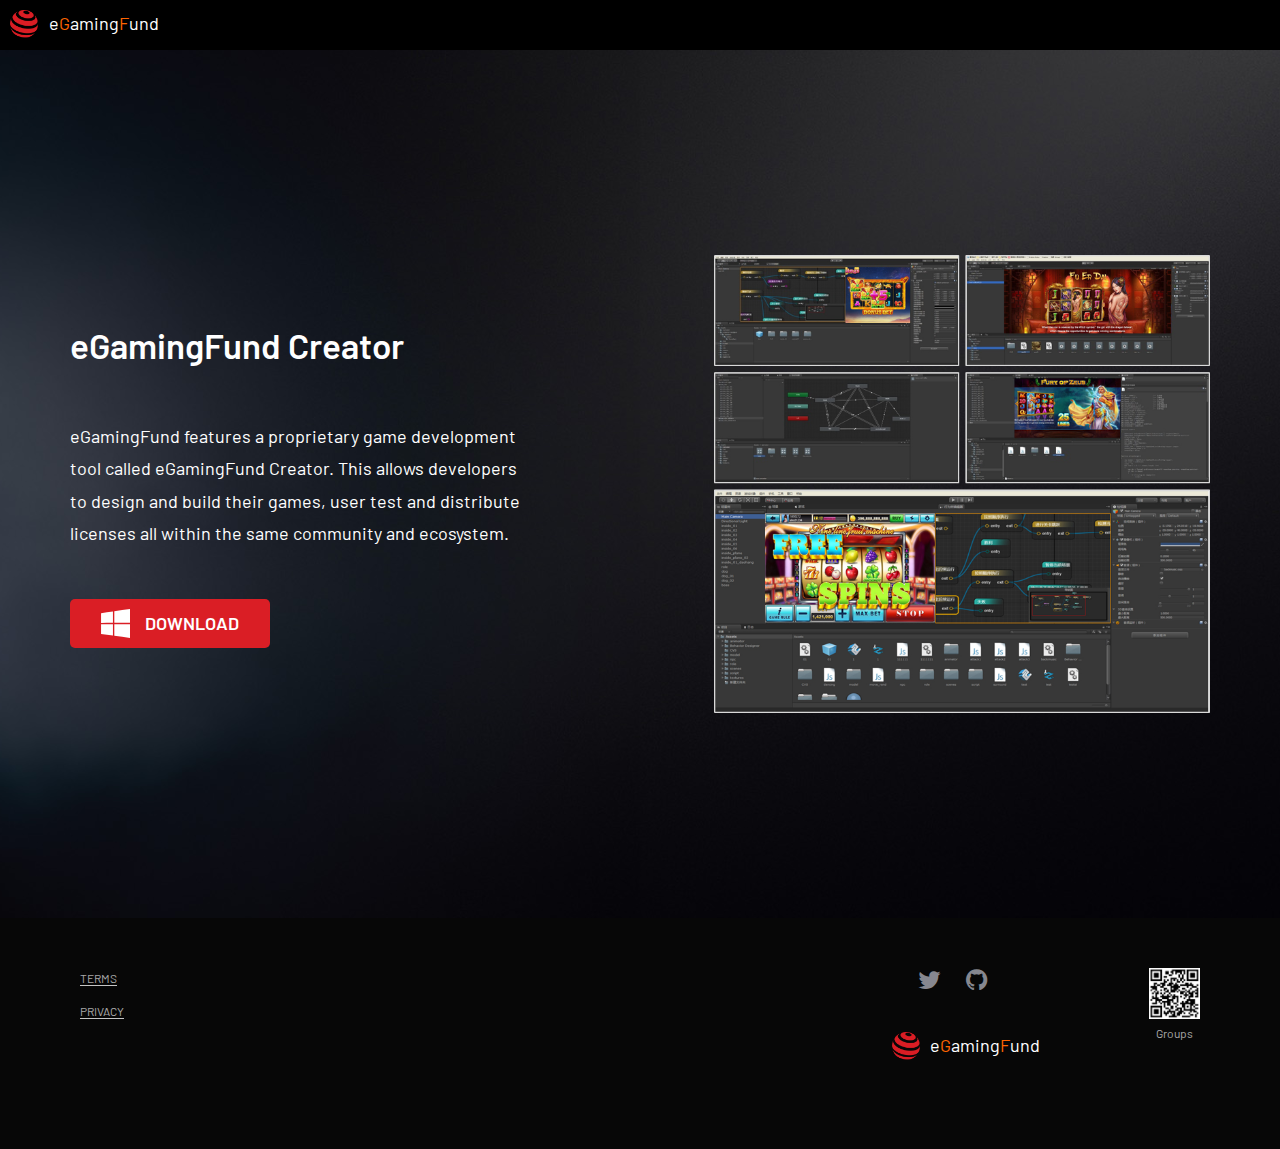
<file: egamingfundCreator.html>
<!DOCTYPE html>
<html lang="en">
<head>
    <meta charset="UTF-8">
    <title>eGamingFund - the blockchain-fuelled platform for the gaming community</title>
    <link rel="bookmark" type="image/x-icon" href="img/logo-new.ico"/>
	<link rel="shortcut icon" href="img/logo-new.ico" type="image/x-icon"/>
    <link rel="icon" href="img/logo2-new.png" type="image/png">
    <meta name="viewport" content="width=device-width, initial-scale=1.0">
    <meta name="description" content="eGamingFund - the blockchain-fuelled platform for the gaming community">
    <meta name="keywords" content="Game Development,Financing,Crowdfunding,Investment,NSFW,Token,Gaming">

    <!--facebook linked start-->
    <meta property="og:type" content="website"/>
    <!--<meta property="og:locale" content="en_US"/>-->
	<meta property="og:url" content="https://egamingfund.org"/>
    <meta property="og:title" content="eGamingFund"/>
    <meta property="og:description" content="eGamingFund - the blockchain-fuelled platform for the gaming community"/>
    <meta property="og:image" content="https://egamingfund.org/img/logo2-new.png" />
    <!--facebook linked end-->

    <!--twitter linked start-->
    <meta name="twitter:card" content="summary"/>
    <!--<meta name="twitter:site" content="@enjin"/>-->
	<meta name="twitter:title" content="eGamingFund"/>
    <meta name="twitter:description" content="eGamingFund - the blockchain-fuelled platform for the gaming community"/>
    <meta name="twitter:image" content="https://egamingfund.org/img/logo2-new.png"/>
    <!--twitter linked end-->

    <!-- Global site tag (gtag.js) - Google Analytics -->
    <script async src="https://www.googletagmanager.com/gtag/js?id=UA-143955759-1"></script>
    <script>
        window.dataLayer = window.dataLayer || [];
        function gtag() { dataLayer.push(arguments); }
        gtag('js', new Date());

        gtag('config', 'UA-143955759-1');
    </script>
    <!-- Google Analytics end -->

    <!-- CSS Styles -->
    <link href="./css/bootstrap.css" rel="stylesheet">
    <link href="./css/custom.css" rel="stylesheet">
    <link rel="stylesheet" id="theme" href="./css/theme6.css" type="text/css" />
    <link rel="stylesheet" href="./font-awesome/css/font-awesome.min.css">
    <link rel="stylesheet" media="screen" href="./css/sequence-slider.css" />
    <link rel="stylesheet" href="./css/top.css" type="text/css" />
    <link rel="stylesheet" href="./css/new.css" type="text/css" />

    <link rel="stylesheet" href="./css/userlogin.css" type="text/css" />
    <link rel="stylesheet" href="./font-awesome/css/font-awesome.min.css" type="text/css" />
    <style>
        body {
            background: #000;
        }
        .creaotr-container{
            font-size: 62.5%;
            width: 100%;
            height: 100%;
            background: url('./creator/creator-bg.jpg');
            background-repeat: repeat;
            background-size: cover;
            background-position: center;
        }
        .flexSpaceAround {
            display: flex;
            justify-content: space-around;
            align-items: center;
        }
        .creaotr-left-content {
            flex: 1;
            display: flex;
            justify-content: flex-start;
            align-items: center;
            padding: 10% 0;
        }
        .creaotr-right-content {
            flex: 1;
            display: flex;
            justify-content: flex-end;
            align-items: center;
            padding: 18% 0;
        }
        .creator-left-content-div {
            width: 80%; 
        }
        .creaotr-title {
            color: #ffffff;
            font-size: 3.5rem;
            font-weight: bold;
            font-family: Barlow-SemiBold;
            margin: 5rem 0;
        }
        .creaotr-introduction {
            color: #ffffff;
            font-size: 1.8rem;
            line-height: 180%;
        }
        .creaotr-download {
            margin: 5rem 0;
        }

        .creaotr-download-button{
            display: flex;
            justify-content: center;
            align-items: center;
            width: 200px;
            padding: 10px 20px;
            background-color: #DA1E25;
            border-radius: 5px;
        }
        .creaotr-window-image {
            width: 18%;
            margin-right: 15px;
            margin-left: 0;
        }

        .creaotr-right-content>img{
            width: 87%;
        }
        
        @media (max-width: 1067px) {
            .creator-left-content-div{
                padding: 0;
            }
        }
        @media (max-width: 767px) {
            .creaotr-container .flexSpaceAround{
                flex-direction: column;
            }
            .creaotr-left-content, .creaotr-right-content {
                justify-content: center
            }
            .creaotr-title, .creaotr-introduction {
                text-align: center
            }
            .creaotr-download-button{
                margin: auto;
            }
            .app-right-content {
                padding: 6% 0;
            }
        }
    </style>
</head>
<body>
    
    <div class="creaotr-container">
        <div class="container flexSpaceAround">
            <div class="creaotr-left-content">
                <div class="creator-left-content-div ">
                    <div class="creaotr-title">
                        eGamingFund Creator
                    </div>
                    <div class="creaotr-introduction">
                        eGamingFund features a proprietary game development tool called eGamingFund Creator. This allows developers to design and build their games, user test and distribute licenses all within the same community and ecosystem.
                    </div>
                    <div class="creaotr-download">
                        <a class="creaotr-download-button" href="https://d29u5pqjmzbsm4.cloudfront.net/apk/eGamingFundCreator.zip" target="_blank">
                            <img class="creaotr-window-image" src="./creator/windows.svg" />
                            <div style="font-size: 1.8rem; font-weight: bold; font-family: Barlow-SemiBold;">DOWNLOAD</div>
                        </a>
                    </div>
                </div>
                
            </div>
            <div class="creaotr-right-content">
                <img src="./creator/creator.png" style="" />
            </div>
        </div>
    </div>

     <!-- 载入Jquery 框架 -->
     <script type="text/javascript" src="./js/jquery-1.10.2.min.js"></script>

     <script type="text/javascript" src="./js/bootstrap.min.js"></script>
     <script type="text/javascript" src="./js/head-bottom.js"></script>

     <!-- Sticky Navigation --> 
     <script type="text/javascript" src="./js/jquery.sticky.js"></script>

     <!-- language -->
     <script type="text/javascript" src="./js/language.js"></script> 

     <script type="text/javascript" src="./js/functions.js"></script>
</body>
</html>
</file>
<file: css/custom.css>
/* TABLE OF CONTENT
    -------------------------------------------------- 
    
    1. HEADINGS
    2. NAVBAR
    3. SLIDER
    4. ABOUT US
    5. SERVICE
    6. PORTFOLIO
    7. TEAM
    8. PRICE TABLES
    9. PROCESS
    10. CLIENTS
    11. FACTS
    12. CONTACT    
    13. FOOTER
    14. FEATURE STYLES
    15. RESPONSIVE CSS
     
    */
    body.body{
        font-family: 'Barlow-Regular', "Microsoft YaHei", "Arial" !important;
        /*min-width: 1280px;*/
         overflow-x: hidden;
    }
    .body_en{
        font-family: 'Barlow-Regular', "Arial", "Microsoft YaHei" !important;
        /*min-width: 1280px;*/
         overflow-x: hidden;
    }
    @media only screen and (max-width: 968px){
        .decoration-img{
            display: none;
        }
    }

    #user-login{
        color: #fff; 
        font-size: 2rem; 
        padding: 0 5px;
    }
    #user-login .user-info{
        position: absolute;
        top: 50px;
        background-color: #000;
        color: #fff;
        font-size: 1.6rem; 
        display: none;
    }
    #user-login .user-info div:first-child{
        border-bottom: 0px solid #cf0202;
    }
    #user-login .user-info div{
        line-height: 200%;
        padding: 0 10px;
        border-top: 1px solid #cf0202;
        border-bottom: 1px solid #cf0202;
        text-align: center;
        white-space: nowrap;
    }
    #user-login .user-info div:hover,
    #user-login .user-info div:active{
        color: #cf0202;
        cursor: pointer;
    }
    @media (max-width: 350px){
        #user-login{
            color: #fff; 
            font-size: 1.8rem; 
            padding: 0 5px;
        }
    }

    /* 1. HEADINGS
    -------------------------------------------------- */
    
    h1 {
	    font-size: 60px;
	    text-transform: uppercase;
	    text-align: center;
    }
    
    h2 {
	    font-size:50px;
	    text-align: center;
    }
    
    h3 {
	    font-size: 40px;
	    text-align: center;
	}
	
	h4 {
	    font-size: 30px;
	}
	
	h5 {
		font-size: 20px;
	}
	
	h6 {
		font-size: 12px;
	}
	
	.subhead {
		color: #fff;
		text-align: center;
	}

    /* 2. NAVBAR
    -------------------------------------------------- */
    #menu .w-col img.logo{
        margin-top:10px
    }
    #menu {
	    z-index: 11000;
        /* border: 1px solid #1e1e1e; */
        margin: 0;
        position: fixed;
    }
    #menu .container{
        margin: 0;
        padding: 0;
        width: 100%;
    }
    #menu .container .navbar-collapse a{
        font-weight: bold;
        font-family: Barlow-SemiBold;
        font-size: 14px;
        padding: 15.5px 0;
        margin: 0 12px;
        color: #e5e5e5;
    }
    #menu .container .navbar-collapse a:hover,  #menu .container .navbar-collapse a:focus{
        border-bottom: 2px solid #fa4616;
        color: #fa4616;
        background-color: #000;
    }
    #menu .container #navigation{
        margin-left: 5px;
    }

    #menu .container #translation{
        float: right;
        height: 50px;
        line-height: 50px;
    }
    #menu .container #translation img{
        margin: 0 5px;
        width: 25px;
        cursor: pointer;
    }

    #google_translate_element{
        position: absolute; 
        right: 66px; 
        width: 125px; 
        height: 50px; 
        line-height: 50px;
    }

    #menu .container #registration{
        float: right;
        /*margin-right: 10px;*/
        height: 51px;
        line-height: 51px;
    }
    #menu .container #registration a{
        font-weight: bold;
        font-family: Barlow-SemiBold;
        font-size: 13px;
        margin: 11px 0;
        padding: 0px 13px;
        border: 1px solid #fa4616;
        color: #e5e5e5;
        border-radius: 4px;
        height: 28px;
        line-height: 28px;
        min-width: 99px;
        text-align: center;
        margin-right:  6px;
    }
    #menu .container #registration a:link{
        background-color: #000;
    }
    #menu .container #registration a:visited{
        background-color: #000;
    }
    #menu .container #registration a:hover{
        background-color: #fa4616;
    }
    #menu .container #registration a:active{
        background-color: #fa4616;
    }
    
    #menu .container #registration span{
        font-size: 14px;
        padding: 15px 0;
        margin: 0 0px;
        color: #fa4616;
        font-weight: bolder;
        font-family: 'Barlow-Regular', "Arial";
    }

    @media only screen and (max-width: 1067px){
        #menu .container #translation{
            float: left;
            display: flex;
            height: 51px;
            line-height: 51px;
            margin: 0px;
            justify-content: flex-end;
            padding-right: 10px;
        }
        #menu .container #registration{
            display: flex;
            margin: 5px;
            height: 51px;
            line-height: 30px;
            float: left;
            margin-left: 25px;
        }
        #menu .container .navbar-collapse a{
            padding: 6px 0;
        }
        #menu .container #registration a{
            margin: 4px 0;
            padding: 0px 16px;
        }

        #menu-sticky-wrapper .navbar-header{
            width: 100%;
            margin: 0;
        }
        #menu-sticky-wrapper .navbar-inverse .navbar-toggle{
            margin-right:  10px;
        }
        #menu-sticky-wrapper .navbar-inverse .navbar-toggle .icon-bar {
            background-color: #fa4616;
        }
        #menu-sticky-wrapper .navbar-inverse .in{
            overflow: hidden;
            padding: 0;
            width: 100%;
            margin: 0;
            border-color: #fa4616;
            border-bottom: 1px solid #fa4616;
        }
        #menu .container #navigation{
            margin-left: 20px;
        }
         #menu .container #registration a{
            margin-right: 16px;
        }
    }
    @media only screen and (max-width: 350px){
         #menu .container #translation img{
            margin: 0 3px;
        }
         #menu .container #translation{
             margin-left: 0px;
             padding-right: 0px;
         }
    }

    @media only screen and (min-width: 1068px){
        #menu .container #translation{
            position: absolute;
            right: 100px;
        }
    }

    /* 3. SLIDER BACKGROUND
    -------------------------------------------------- */
    
    #top-slider {
    	width: 100%;
    	height: 47vw;
     	text-align: center;
    	z-index: 100;
    }
    #top-slider .container{
        margin-left: 2vw;
    }
    #top-slider .slider-bg {
    	background: url(../img/slider/background0.jpg);	
    	margin: 0 auto;
    	padding: 0;
    	position: absolute;
    	z-index: 100;
    	width: 100%;
    	height: 47vw;
        background-size: 100% 100%;
    }

    /* 4. ABOUT US
    -------------------------------------------------- */

    .html {
    	width: 95%;  /* YOUR SKILL VALUE HERE */
    	-moz-animation: html 15s ease-out;
    	-webkit-animation: html 15s ease-out;
    	background-color: #e67e22;
    }

    .css {
    	width: 90%; /* YOUR SKILL VALUE HERE */
    	-moz-animation: css 15s ease-out;
    	-webkit-animation: css 15s ease-out;
    	background-color: #e67e22;
    }

    .java {
    	width: 55%; /* YOUR SKILL VALUE HERE */
    	-moz-animation: java 15s ease-out;
    	-webkit-animation: java 15s ease-out;
    	background-color: #e67e22;
    }

    .php {
    	width: 65%; /* YOUR SKILL VALUE HERE */
    	-moz-animation: php 15s ease-out;
    	-webkit-animation: php 15s ease-out;
    	background-color: #e67e22;	
    }

    .psd {
    	width: 85%; /* YOUR SKILL VALUE HERE */
    	-moz-animation: psd 15s ease-out;
    	-webkit-animation: psd 15s ease-out;
    	background-color: #e67e22;	
    }

.copyrights{
	text-indent:-9999px;
	height:0;
	line-height:0;
	font-size:0;
	overflow:hidden;
}
    
    /* animation keyframes */

    @-moz-keyframes html {0%  { width:0px;} 100%{ width:95%;}  }
    @-moz-keyframes css        { 0%  { width:0px;} 100%{ width:90%;}  }
    @-moz-keyframes java      { 0%  { width:0px;} 100%{ width:55%;}  }
    @-moz-keyframes php   { 0%  { width:0px;} 100%{ width:65%;}  }
    @-moz-keyframes psd   { 0%  { width:0px;} 100%{ width:85%;}  }

    @-webkit-keyframes html       { 0%  { width:0px;} 100%{ width:95%;}  }
    @-webkit-keyframes css        { 0%  { width:0px;} 100%{ width:90%;}  }
    @-webkit-keyframes java      { 0%  { width:0px;} 100%{ width:55%;}  }
    @-webkit-keyframes php   { 0%  { width:0px;} 100% { width:65%;}  }
    @-webkit-keyframes psd   { 0%  { width:0px;} 100% { width:85%;}  }
    
    /* 5. SERVICE
    -------------------------------------------------- */

    .service {
        padding: 0px 40px 20px 40px;
    }
    .service2 {
        padding: 0px 40px 20px 40px;
    }
    
    .service-col {
	    margin: 0px 10px;
	    padding: 30px 10px;
	    -webkit-transition:  ease-out 0.6s;
        -moz-transition: ease-out 0.6s;
        -o-transition: ease-out 0.6s;
        transition: ease-out 0.6s;
    }
    
    .service-col h4 {
	    border-bottom: 1px solid transparent;
	    padding: 10px 0px;
    }
    
    .service-col p {
	    padding: 10px;
    }
    
    .service-col:hover {
	    -webkit-transition: all 0.6s linear;
        -moz-transition: all 0.6s linear;
        -o-transition: all 0.6s linear;
        -ms-transition: all 0.6s linear;
        transition: all 0.6s linear;
    }
    
    .service-col:hover p {
	    padding: 10px;
    }

    .service-col:hover > div {
        text-shadow: 1px -1px 0px rgba(0,0,0,0.5);
	    -webkit-transform: rotate(360deg);
        -moz-transform: rotate(360deg);
        -o-transform: rotate(360deg);
        border-radius: 50%;
	    -webkit-border-radius: 50%;
	    -moz-border-radius: 50%;
    }
    
    /* Icon rotation effect  */
    
    .rotate {
	    -webkit-transition-duration: 0.8s;
        -moz-transition-duration: 0.8s;
        -o-transition-duration: 0.8s;
        transition-duration: 0.8s;
        border-radius: 50%;
    }
    
    .rotate:hover {
        -webkit-transform: rotate(360deg);
        -moz-transform: rotate(360deg);
        -o-transform: rotate(360deg);
        border-radius: 50%;   
    }
    
   /* Icons  */
    
    .icon-wrench, .icon-mobile {
        /*background: url('../img/icon-bg.png') repeat-x center center;*/
        position: relative;
        display: inline-block;
        width: 80px;
        height: 80px;
        padding-top: 25px;
        border-radius: 50%;
	    -webkit-border-radius: 50%;
	    -moz-border-radius: 50%;
    }
    
    .icon-desktop {
        background: url('../img/icon-bg.png') repeat-x center center;
        position: relative;
        display: inline-block;
        width: 140px;
        height: 140px;
        padding-top: 22px;
        border-radius: 50%;
	    -webkit-border-radius: 50%;
	    -moz-border-radius: 50%;
    }
    
    .webdesign {
	    z-index: 1000;
    }
    
    /* Hire Us Button  */
    
    .service-btn {
	    margin-top: 40px;
    }
    
    .btn-hire {
        text-transform: uppercase;
        font-size: 20px;
	    padding: 10px 20px;
    }

    /* 6. PORTFOLIO
    -------------------------------------------------- */
    
    /* Filter */
    
    .filter-list ul{
        text-align: center;
    }
    
    .filter-list ul li {
        margin: 5px;
        cursor: pointer;
    }
    #portfolio .nav-pills > li > a:hover, #portfolio .nav-pills > li > a:focus{
        background-color: red !important;
    }

    /* images grid and hover effect */
    
    .gallery {
	    margin: 40px 0px 0px 0px;
    }
    
    #Grid .mix{
        opacity: 0;
        display: none;
    }

    .images {
	    margin: 10px 0px;
    }

    .overlay {
        position: relative;
        overflow: hidden;
    }
 
    .caption {
        position: absolute;
        top: 0;
        right: 0;
        background: rgba(0, 0, 0, 0.75);
        width: 100%;
        height: 100%;
        padding: 2%;
        display: none;
        text-align: center;
        z-index: 2;
    }
    
    .caption h5 {
	    margin-top: 15%;
	    margin-left: 10px;
	    margin-right: 10px;
    }
    
    .caption p {
	    font-size: 12px;
    }

    /* 7. TEAM
    -------------------------------------------------- */
    
    .team {
	    margin: 0px 10px;
	    padding: 30px 10px;
	    -webkit-transition:  ease-out 0.6s;
        -moz-transition: ease-out 0.6s;
        -o-transition: ease-out 0.6s;
        transition: ease-out 0.6s;
    }
    .team2 {
	    margin: 0px 10px;
	    padding: 30px 10px;
	    -webkit-transition:  ease-out 0.6s;
        -moz-transition: ease-out 0.6s;
        -o-transition: ease-out 0.6s;
        transition: ease-out 0.6s;
    }

    .job {
        font-size: 12px;
    }
    
    .team p {
	    padding: 10px;
    }
    
    .team:hover {
	    -webkit-transition: all 0.6s linear;
        -moz-transition: all 0.6s linear;
        -o-transition: all 0.6s linear;
        -ms-transition: all 0.6s linear;
        transition: all 0.6s linear;
    }
    
    .team:hover p {
	    padding: 10px;
    }
    .team2 p {
	    padding: 10px;
    }
    
    .team2:hover {
	    -webkit-transition: all 0.6s linear;
        -moz-transition: all 0.6s linear;
        -o-transition: all 0.6s linear;
        -ms-transition: all 0.6s linear;
        transition: all 0.6s linear;
    }
    
    .team2:hover p {
	    padding: 10px;
    }
    
   /* Team Member Images  */
    
    .member1 {
        background: url('../img/team/1.jpg') center center no-repeat; /* YOUR IMAGE HERE */
        -webkit-background-size: cover;
        -moz-background-size: cover;
        -o-background-size: cover;
        background-size: cover;
        position: relative;
        display: inline-block;
        width: 140px;
        height: 140px;
        padding-top: 25px;
        border-radius: 50%;
	    -webkit-border-radius: 50%;
	    -moz-border-radius: 50%;
    }
    
    .member2 {
        background: url('../img/team/1.jpg') center center no-repeat; /* YOUR IMAGE HERE */
        -webkit-background-size: cover;
        -moz-background-size: cover;
        -o-background-size: cover;
        background-size: cover;
        position: relative;
        display: inline-block;
        width: 140px;
        height: 140px;
        padding-top: 25px;
        border-radius: 50%;
	    -webkit-border-radius: 50%;
	    -moz-border-radius: 50%;
    }
    
    .member3 {
        background: url('../img/team/1.jpg') center center no-repeat; /* YOUR IMAGE HERE */
        -webkit-background-size: cover;
        -moz-background-size: cover;
        -o-background-size: cover;
        background-size: cover;
        position: relative;
        display: inline-block;
        width: 140px;
        height: 140px;
        padding-top: 25px;
        border-radius: 50%;
	    -webkit-border-radius: 50%;
	    -moz-border-radius: 50%;
    }
    
    .member4 {
        background: url('../img/team/1.jpg') center center no-repeat; /* YOUR IMAGE HERE */
        -webkit-background-size: cover;
        -moz-background-size: cover;
        -o-background-size: cover;
        background-size: cover;
        position: relative;
        display: inline-block;
        width: 140px;
        height: 140px;
        padding-top: 25px;
        border-radius: 50%;
	    -webkit-border-radius: 50%;
	    -moz-border-radius: 50%;
    }
    
    /* Team Member Hover Images  */
    
    .team-member1:hover > div {
        background: url('../img/team/backside/1.jpg') center center no-repeat; /* YOUR IMAGE HERE */
        -webkit-background-size: cover;
        -moz-background-size: cover;
        -o-background-size: cover;
        background-size: cover;
	    -webkit-transform: rotate(360deg);
        -moz-transform: rotate(360deg);
        -o-transform: rotate(360deg);
        border-radius: 50%;
	    -webkit-border-radius: 50%;
	    -moz-border-radius: 50%;
    }
    
    .team-member2:hover > div {
        background: url('../img/team/backside/1.jpg') center center no-repeat; /* YOUR IMAGE HERE */
        -webkit-background-size: cover;
        -moz-background-size: cover;
        -o-background-size: cover;
        background-size: cover;
	    -webkit-transform: rotate(360deg);
        -moz-transform: rotate(360deg);
        -o-transform: rotate(360deg);
        border-radius: 50%;
	    -webkit-border-radius: 50%;
	    -moz-border-radius: 50%;
    }
    
    .team-member3:hover > div {
        background: url('../img/team/backside/1.jpg') center center no-repeat; /* YOUR IMAGE HERE */
        -webkit-background-size: cover;
        -moz-background-size: cover;
        -o-background-size: cover;
        background-size: cover;
	    -webkit-transform: rotate(360deg);
        -moz-transform: rotate(360deg);
        -o-transform: rotate(360deg);
        border-radius: 50%;
	    -webkit-border-radius: 50%;
	    -moz-border-radius: 50%;
    }
    
    .team-member4:hover > div {
        background: url('../img/team/backside/1.jpg') center center no-repeat; /* YOUR IMAGE HERE */
        -webkit-background-size: cover;
        -moz-background-size: cover;
        -o-background-size: cover;
        background-size: cover;
	    -webkit-transform: rotate(360deg);
        -moz-transform: rotate(360deg);
        -o-transform: rotate(360deg);
        border-radius: 50%;
	    -webkit-border-radius: 50%;
	    -moz-border-radius: 50%;
    }
    
    /* TEAM MEMBER SOCIAL ICONS */
    
    .social-team a{
	    padding: 0px 5px;
    }
    
    .icon-social {
        position: relative;
        display: inline-block;
        width: 20px;
        height: 20px;
        border-radius: 50%;
	    -webkit-border-radius: 50%;
	    -moz-border-radius: 50%;
    }

    /* 8. PRICE
    -------------------------------------------------- */
    
    .tables {
	    padding-bottom: 60px;
    }

    .price-table {
	    text-align: center;
    	margin-bottom: 20px;
	}
	
	.price-table:hover {
      -webkit-transition: all 0.6s linear;
      -moz-transition: all 0.6s linear;
      -o-transition: all 0.6s linear;
      -ms-transition: all 0.6s linear;
      transition: all 0.6s linear;
    }
	
	.price-table-body {
		padding: 0px;
		text-align: center;
	}
	
	.price-table-heading h3 {
	    font-weight: 400;
	    font-size: 28px;
	    line-height: 1em;
	    padding: 30px;
	    margin: 0;
	}

	.the-price {
		padding: 20px;
		margin: 0;
	}
	
	.the-price h1 {
	    font-size: 50px;
		line-height: 1em;
	    margin: 0;
	}

	.month
	{
	    font-size: 16px;
	}
	
	.price-table-footer {
		padding: 30px;
	}
	
	.table-feature {
		margin-top: -60px;
		-webkit-transition:  ease-out 0.6s;
        -moz-transition: ease-out 0.6s;
        -o-transition: ease-out 0.6s;
        transition: ease-out 0.6s;
	}
	
	.table-feature:hover {
       -webkit-transition: all 0.6s linear;
       -moz-transition: all 0.6s linear;
       -o-transition: all 0.6s linear;
       -ms-transition: all 0.6s linear;
       transition: all 0.6s linear;
    }
	
	/* 14. FEATURE STYLES
    -------------------------------------------------- */

    /* HEADING BOARDERS */
    
    .head-border-white {
	    width: 20%;
	    height: 0px;
    }
    
    .head-border-grey {
	    width: 20%;
	    height: 1px;
    }

    /* FONT STYLES  */
    
    .head {
	    /*margin-bottom: 60px;*/
        margin-top: 3.5vw;
    }
    
    .center {
	    text-align: center;
    }

    /* 15. MEDIA RESPONSIVE
    -------------------------------------------------- */
    
    @media only screen and (min-width: 1200px) {
    
    /* Top Slider */
    
     #top-slider .slider-bg {
        background-size: cover;
     }
    }

    @media (max-width: 979px) {
    
    /* Navbar */
    
     .container.navbar-wrapper {
        margin-bottom: 0;
        width: auto;
     }
     
     .navbar-inner {
        border-radius: 0;
        margin: 1px 0;
     }
     
     /* Filter */

    .filter-list ul{
        text-align: center;
    }
    
    /* Contact Form */
      
    .input-group {
	    max-width: 300px !important;
	    float: none;
        margin: 0 auto;
    }
	
	.form {
		padding-bottom: 50px;
	}
	
	
	.requi {
	    padding-left: 15px;
	    font-size: 12px;
    }

    }

    @media only screen and (max-width: 768px) {
    
    .slide {
	    padding-top: 30%;
    }
    
    /* Team */
   
   .team {
      -webkit-transition:  none;
      -moz-transition: none;
      -o-transition: none;
      transition: none;
    }
    
    .team:hover {
        -webkit-transition: none;
        -moz-transition: none;
        -o-transition: none;
        -ms-transition: none;
        transition: none;
    }
    .team2 {
      -webkit-transition:  none;
      -moz-transition: none;
      -o-transition: none;
      transition: none;
    }
    
    .team2:hover {
        -webkit-transition: none;
        -moz-transition: none;
        -o-transition: none;
        -ms-transition: none;
        transition: none;
    }
    
    /* Filter */
    
    .filter-list ul{
        text-align: center;
    }

    }
    
    @media (max-width: 489px) {
    
    /* Filter */
    
    .filter-list ul{
        text-align: center;
    }
    
    .filter-list ul li {
        margin-left: 5px;
        cursor: pointer;
        font-size: 12px;
    }
    
    .nav-pills > li > a {
        position: relative;
        display: block;
        padding: 5px 10px
    }
    
    .gallery ul li {
      margin: 0;
      padding: 0px 0;
      float: left;
    }
    
    .gallery ul li:hover {
      margin: 0;
      padding: 0px 0;
      float: left;
    }
    
   .gallery ul li:hover img {
      opacity: 0.1;
    }
    
    .gallery ul li:hover strong {
      font-size: 12px;
      margin: 0;
      padding: 10px 0;
      position: absolute;
      display: block;
      text-align: center;
      bottom: 55%;
      opacity: 0.9;
    }
    
    .gallery ul li:hover p {
      font-size: 12px;
      margin: 0;
      padding: 0px 0px 20px 0px;
      position: absolute;
      width: 100%;
      display: block;
      text-align: center;
      bottom: 0;
    }

    .gallery ul li:hover p span {
      margin-top: 20px;
      font-size: 12px;
      display: block;
    }

    }
    
    @media (max-width: 767px) {
    
    /* Heading */
    
    h1 {
	    font-size: 50px;
    }
    
    /* Top Slider */

    #top-slider {
    	width: 100%;
    	height: 164vw;
     	text-align: center;
    	z-index: 100;
    }
    
    #top-slider .slider-bg {
   	 	margin: 0 auto;
		padding: 0;
		position: absolute;
		z-index: 100;
		width: 100%;
		height: 164vw;
        background: url(../img/slider/background.jpg);	
        background-size: 100% 100%;
    }
    
    /* Button */
    
    .btn-top {
	    text-transform: uppercase;
        font-size: 10px;
	    padding: 10px 20px
    }
    
    /* About Us */
    
    .agency-heading {
        text-align: center;
        font-size: 50px;
    }
    
    /* Filter */
    
    .filter-list ul{
        text-align: center;
    }
    
    .filter-list ul li {
        margin-top: 5px;
        margin-left: 5px;
        cursor: pointer;
        font-size: 10px;
    }
    
    .nav-pills > li > a {
        position: relative;
        display: block;
        padding: 5px 10px
    }

    .team-grid  {
        position: relative;
        display: inline-block;
        width: 180px;
        height: 180px;
    }
    
    .media-object {
	    display: none;
    }
    
    /* Social Media Divider */
    
    .social-icons {
	    padding-top: 40px;
    }
    
    #divider .divider-bg {
    	background: cover;
    }

    }
</file>
<file: css/theme6.css>
/* TABLE OF CONTENT
    -------------------------------------------------- 

    1. NAVBAR
    2. ABOUT US
    3. SERVICE
    4. PORTFOLIO
    5. TEAM
    6. PRICE TABLES
    9. FACTS
    9. CONTACT    
    11. FOOTER
    12. BORDERS
    
    */

/* 1. Navbar
-------------- */

.navbar-inverse {
  background-color: #000;
}

/* 2. About Us
-------------- */
    #about {
        background-image: url(../img/about/bg01.png);
        background-size: 100% 100%;
	    display: block;
        width: 100%;
        overflow: hidden;
        position: relative;
	    z-index: 900;
        height: 49.5vw;
    }
    #about .container{
        margin-top: 17vw;
    }
    
    #about h1 {
	    color: #000; 
        font-size: 35px; 
    }
    
    #about p {
	    color: #000;
    }
    #about .about-img{
        display: flex;
        margin-bottom: 30px;
    }
    #about .about-img img{
        margin: 0 auto;
        width: 2.1vw;
        height: 2.1vw;
    }
    #about .about-title{
        /*font-size: 3.1vw;*/
        font-weight: bold;
        font-family: Barlow-SemiBold;
        font-size: 38px;
        color: #fff;
        text-align: center;
    }
    #about .container p{
        color: #d3d3d3;
        text-align: center;
        font-size: 1.3rem;
        line-height: 20px;
        margin: 20px 5vw;
    }
    #about .container p span{
        color: #feb201;
    }

    #about ul li img{
        height: 35vw;
        width: 26.5vw;
        margin: 0 auto;
    }
    @media only screen and (max-width: 1468px){
        #about .container p{
            margin: 8px;
        }
        #about .about-img{
            margin-bottom: 10px;
        }    
    }
    @media only screen and (max-width: 1268px){
        #about .container{
            width: 93vw;
        }   
        #about .container p{
            margin: 6px;
        }
        #about .about-title{
            line-height: 50px;
            font-size: 32px;
        }
        #about .about-img{
            margin-bottom: 8px;
        }    
    }
    @media only screen and (max-width: 1068px){
        #about{
            height: initial;
            background: -o-linear-gradient(top, #9d0101, #6a0000);
            background: -webkit-gradient(linear, 0 0, 0 bottom, from(#9d0101), to(#6a0000));
            background: -moz-linear-gradient(top, #9d0101, #6a0000);
        }
        #about .container{
            margin-top: 50px;
            margin-bottom: 40px;
        }
        #about .about-img img{
            width: 40px;
            height: 40px;
        }
        #about .container p{
            margin: 20px 5vw;
        }
        #about .about-img{
            margin-bottom: 20px;
        }
        #about .about-title{
            font-size: 32px;
            line-height: 32px;
        }
    }
    
    #skillbar h6 {
	    color: #fff !important;
    }

/* 2. INDUSTRY STATUS
-------------- */

    #industry-status{
        background-image: url(../img/industryStatus/bg02.jpg);
        background-size: 100% 100%;
	    display: block;
        width: 100%;
        overflow: hidden;
        position: relative;
	    z-index: 900;
        height: 49.5vw;
    }
    #industry-status .container{
        width: 100%;
        height: 100%;
        display: flex;
    }
    #industry-status .container .prominent-characteristic{
        position: relative;
        width: 20vw;
        left: 27%;
        color: #fff;
        height: 100%;
        padding-top: 6vw;
    }
    #industry-status .container .prominent-characteristic div{
        display: flex;
    }
    #industry-status .container .prominent-characteristic img{
        width: 8px;
        height: 8px;
        margin: 8px;
    }
    #industry-status .container .prominent-characteristic div div{ 
        /*margin-left: 3px;*/
        border-bottom: 2px solid #fa4616;
    }

    #industry-status .container .industry-title{
        font-size: 38px; 
        color: #fff; 
        font-weight: bold;
        font-family: Barlow-SemiBold;
    }
     
    #industry-status .industry-status-img{
        margin : 6vw 0 2vw;
    }
    #industry-status .industry-status-img img{
        /*margin: 0 4.5vw;*/
        width: 17vw;
    }

    #industry-status h1 {
	    color: #fff; 
        font-size: 35px; 
    }

    #industry-status h3 {
	    color: #fff; 
        font-size: 25px; 
    }

    #industry-status div span {
	    color: #d3d3d3; 
    }

    #industry-status .container .special-info div{
            margin: 2px 0;
    }
    #industry-status .container .special-info div .icon-circle{
        width: 8px;
        height: 8px;
        background: url(../img/industryStatus/circle.png);
        background-repeat: no-repeat;
        background-size: 100% 100%;
        position: relative;
        top: 18px;
        right: 15px;
    }
    #industry-status .container .special-info div .industry_status_item{ 
        font-size: 13px;
        line-height: 24px;
    }
    #industry-status .container .special-info div .industry_status_item span{ 
        color: #fa4616;
    }

    #industry-status .industry-status-intro{
        width: 520px;
        position: relative;
        top: 20%;
            /*margin-top: 10vw;*/
        left: 33%;
        padding: 0;
    }

    @media only screen and (max-width: 1268px){
        #industry-status{
            height: initial;
            background: #191b1a;
        }
        #industry-status .container{
            margin-top: 50px;
            margin-bottom: 50px;
        }
        #industry-status .industry-status-intro{
            margin: auto 10%;
            position: initial;
            width: 80%;
        }
        #industry-status .container .industry-title{
            font-size: 32px; 
            text-align: center;
        }
        #industry-status .container .prominent-characteristic{
            display: none;
        }
    }
    @media only screen and (max-width: 468px){
         #industry-status .container .industry-title{
            font-size: 32px;
            margin-top: 30px;
        }
    }

/* 3. Service
-------------- */
    
    #service {
        background-image: url(../img/service/bg01.png);
        background-size: 100% 100%;
	    display: block;
        width: 100%;
        overflow: hidden;
        position: relative;
	    z-index: 900;
	    text-align: center;
        height: 50vw;
    }
    #service2 {
        background: #343434;
	    padding: 120px 0px;
	    display: block;
        width: 100%;
        overflow: hidden;
        position: relative;
	    z-index: 900;
	    text-align: center;
    }
    #service .container .row .head{
        margin: 10vw  0 2vw 0;
    }
     #service .container .row .head .service-title{
        color: #fff; 
        font-weight: bold;
        font-family: Barlow-SemiBold;
    }
    #service .container .row .head .service-title div{
        font-size: 36px; 
        display: inline-block;
    }
    
     #service h1 {
	    color: #fff;
        font-size: 35px; 
    }
    #service2 h1 {
	    color: #fff;
        font-size: 35px; 
    }
    
    .service-col h4 {
	    color: #fff;
        font-size: 24px;        
	}
    #service .service-col h4{
        color: #d3d3d3;
        font-size: 20px;
        font-weight: bold;
        font-family: Barlow-SemiBold !important;
        height: 80px;
        display: flex;
        justify-content: center;
        align-items: center;
    }
    #service .service-col p{
        color: #d3d3d3;
        font-size: 13px;
        padding: 0;
        margin: 5px 26px;
        line-height: 24px;
    }
    #service .service-col p span{
        color: #963c00;
    }
    
    .service-col p {
	    color: #b8b8b8;
    }
    #service .service-col .icon-desktop, #service .service-col .icon-wrench, #service .service-col .icon-mobile{
        background: url(../img/service/017.png) repeat-x center center;
        background-size: 100% 100%;
        border-radius: 0;
        width: 130px;
        height: 150px;
        padding: 0;
    }
    #service .service-col .icon-desktop:hover, #service .service-col .icon-wrench:hover, #service .service-col .icon-mobile:hover{
        background: url(../img/service/018.png) repeat-x center center;
        background-size: 100% 100%;
    }
     #service .service-col img{
        width: 84%;
        height: 84%; 
        margin-top: 12px;
     }
     #service .service{
         padding: 2.5vw 0 0 0;
     }
     @media only screen and (max-width: 1268px){
        #service .container .row .head .service-title div{
           font-size: 32px;
       }
     }
     @media only screen and (max-width: 468px){
         #service .container .row .head .service-title{
            margin-top: 80px;
         }
         #service .container .row .head .service-title div{
            font-size: 32px;
        }
    }

/* 4. Portfolio
-------------- */
    
    #portfolio {
        background: #343434;
	    display: block;
        width: 100%;
        overflow: hidden;
        position: relative;
	    z-index: 900;
        color: white;
        text-align: center;
    }
    #portfolio .container .head img{
        height: 4.2vw;
    }
    #portfolio .container .head{
        margin: 8vw 0 2.4vw 0;
    }
    #portfolio .container .head .portfolio-title{
        font-size: 36px; 
        color: #fff; 
        font-weight: bold;
        font-family: Barlow-SemiBold;
    }

    #portfolio h1 {
	    color: #fff;
        font-size: 35px; 
    }
    
    .caption {
        color: #fff !important;
        background: rgba(192, 57, 43, 0.75);
    }
    
    .caption h5 {
        color: #000;
	    border-bottom: 1px solid #fff;
	}
    #portfolio #Grid{
        float: left;
        margin-bottom: 6vw;
    }

    #portfolio .portfolio-item{
        float: left;
        height: 400px;
        padding: 0;
        border: 2px solid #414141;
        margin: 20px 0 40px;
        margin-right: -2px;
    }
    #portfolio .overlay div, #portfolio .overlay p{
        text-align: center;
        font-size: 13px;
        line-height: 24px;
    }
    #portfolio .overlay div{
        color: #fff;
        font-size: 20px;
        font-weight: bold;
        font-family: Barlow-SemiBold;
        margin-bottom: 5px;
        margin-top: 10px;
    }
    #portfolio .overlay .service-p span{
        color: #fa4616;
    }
    @media only screen and (max-width: 1468px) {
        #service .service{
            padding: 0;
        }
    }
    @media only screen and (max-width: 1268px) {
        #portfolio .portfolio-item{
            float: left;
            width: 33%;
            height: 450px;
        }
        
        #service{
            height: initial;
        }
        
        #service .container .row .head img{
            height: 50px;
        }
        #portfolio .container .head img{
            height: 50px;
        }

        #team .container .row .head img{
            height: 50px;
        }

        #price{
            height: initial;
            background-size: 100%;
        }
        #price .container .row .head-title img{
            height: 50px;
        }    
        #portfolio .container .head .portfolio-title{
            font-size: 32px;
        }   
    }
    @media only screen and (max-width: 1068px){
        #service{
            height: initial;
            background: -o-linear-gradient(top, #9d0101, #6a0000);
            background: -webkit-gradient(linear, 0 0, 0 bottom, from(#9d0101), to(#6a0000));
            background: -moz-linear-gradient(top, #9d0101, #6a0000);
        }
    }
    @media only screen and (max-width: 992px) {
        #portfolio .portfolio-item{
            float: left;
            width: 50%;
            height: 450px;
        }   
        
        #about ul li img{
            width: 247px;
            height: 326px;
        }
    }
    @media only screen and (max-width: 580px) {
        #portfolio .portfolio-item{
            float: left;
            width: 100%;
            height: initial;
        }
    }
     @media only screen and (max-width: 468px){
         #portfolio .container .head .portfolio-title{
            font-size: 32px;
            margin-top: 80px;
            margin-bottom: 40px;
        }
        #portfolio #Grid{
            margin-top: 20px;
        }
    }
    #portfolio .image img{
        vertical-align: middle;
        position: relative;
        bottom: 25px;
        display: inline-block;
        /*width: 80px;*/
        height: 50px;
        border-radius: 0;
    }
     #portfolio #Grid .service-col{
         padding-top: 66px;
     }

/* 5. Team
-------------- */
    #team {
        background: #383838;
	    display: block;
        width: 100%;
        overflow: hidden;
        position: relative;
	    z-index: 900;
	    text-align: center;
    }
    #team2 {
	    background: #c0392b;
	    padding: 120px 0px ;
	    display: block;
        width: 100%;
        overflow: hidden;
        position: relative;
	    z-index: 900;
	    text-align: center;
    }
    #team .container .row .head{
        margin:  8vw 0 4vw;
    }

    #team .team-item-content{
        width: 25%;
        display: flex;
        justify-content: center;
    }
    @media only screen and (max-width: 1200px){
        #team .team-item-content{
            width: 33.3%;
        }
    }
    @media only screen and (max-width: 992px){
        #team .team-item-content{
            width: 50%;
        }
    }
    @media only screen and (max-width: 598px){
        #team .team-item-content{
            width: 100%;
        }
    }
    #team .team-item{
        width: 290px;
        height: inherit;
    }

    .team:hover {
	    background-color: #000;
	    color: #fff;
    }
    #team .team .name{
        color: #fff;
        font-size: 20px;
        text-align: center;
    }
    #team .team-item div{
        margin: 0px 10px;
        padding: 30px 10px;
    }
    #team .team-item .team-member p{
        /*padding: 10px;*/
        color: #c0c0c0;
        font-size: 12px;
        line-height: 24px;
        margin-top: 20px;
    }
    #team .team-item .team-member .name{
        font-size: 16px;
        color: #fff;
        margin-top: 10px;
    }
    #team .team-item .team-member .member{
        background-size: 100% 100%;
        width: 110px;
        height: 110px;
        background-position-y: 0%;
    }
     #team .container .row .head .team-title{
            color: #fff; 
            font-weight: bold; 
            font-family: Barlow-SemiBold;
    }
    #team .container .row .head .team-title div{
            font-size: 36px;
            display: inline-block;
        }
    @media only screen and (max-width: 1268px){
        #team .container .row .head .team-title div{
            font-size: 32px;
        }
    }
    @media only screen and (max-width: 468px){
        #team .container .row .head .team-title{
            margin-top: 80px;
        }
        #team .container .row .head .team-title div{
            font-size: 32px;
        }
    }

    #team .investment-institution{
        display: flex; 
        justify-content: space-between;
        min-height: 100px;
        margin: 0 20px 20px;
    }
    #team .investment-institution .institution-item{
        width: 19%;
        height: inherit;
    }
    #team .investment-institution .institution-item div img{
        width: 100%;
        max-width: 360px;
    }
    #team  .team-small-title{
        font-size: 36px;
        font-weight: bold;
        font-family: Barlow-SemiBold;
        color: #fff;
        /* margin: 60px 0 20px; */
        margin: 4vw 8vw;
    }
    @media only screen and (max-width: 1268px){
        #team  .team-small-title{
            font-size: 32px;
        }
    }
    @media only screen and (max-width: 468px){
        #team  .team-small-title{
            font-size: 32px;
        }
    }

    #team .team-support-content{
        font-size: 24px;
        line-height: 50px;
        color: #fff;
        margin: 0 20px 8vw;
    }
    #team .team-support-content .team-support-item2 img{
        width: 120px;
        margin: 0 20px;
    }
    #team .team-support-content .team-support-item1 span{
        color: #fa4616;
    }
    #team .team-support-content .team-support-item1 a{
        color: #5480ff;
    }

     @media only screen and (max-width: 768px){
        #team .investment-institution{
            display: block; 
            margin: 0 20px 40px;
        }
        #team .investment-institution .institution-item{
            width: 80%;
            margin: 20px auto;
        }
        #team .team-support-content{
            font-size: 20px;
            line-height: 40px;
            color: #fff;
            margin: 0 20px 100px;
        }
    }
    @media only screen and (max-width: 468px){
         #team .team-support-content{
            font-size: 15px;
            line-height: 40px;
            color: #fff;
            margin: 0 20px 100px;
        }
        #team .team-support-content .team-support-item2 img{
            width: 100px;
            margin: 0 10px;
        }
    }
    
    .team p {
	    color: #fff;
    }
    
    .team:hover p {
	    padding: 10px;
	    color: #fff;
    }
    
    .team a {
	    color: #c1c1c1;
    }
    
    .team:hover a {
	    color: #fff;
    }
    .team2:hover {
	    background-color: #000;
	    color: #fff;
    }
    
    .team2 p {
	    color: #c1c1c1;
    }
    
    .team2:hover p {
	    padding: 10px;
	    color: #fff;
    }
    
    .team2 a {
	    color: #c1c1c1;
    }
    
    .team2:hover a {
	    color: #fff;
    }
    
    .member1, .member2, .member3, .member4 {
        color: #e67e22;
    }
    .team-member1:hover > div {
        color: #fff;
    }
    .team-member2:hover > div {
        color: #fff;
    }
    .team-member3:hover > div {
        color: #fff;
    }
    .team-member4:hover > div {
        color: #fff;
    }
    
    .icon-social {
        background: #fff;
        color: #000;
    }


/*5.5 community
--------------*/
#community{
    background: #e2e2e2;
    width: 100%;
    overflow: hidden;
    position: relative;
    z-index: 900;
    text-align: center;
    /*height: 49.5vw;*/
}
#community .head{
    margin: 8vw 0 2.4vw 0;
}
#community .head .community-title{        
    color: #5b5b5b; 
    font-weight: bold;
    font-family: Barlow-SemiBold;
}
#community .head .community-title span{        
    font-size: 36px; 
}
#community .community-img-title{
    font-size: 36px;
    font-weight: bold;
    font-family: Barlow-SemiBold;
    /* margin: 60px 20px 30px; */
    margin: 4vw 8vw;
}
@media only screen and (max-width: 1268px){
    #community .community-img-title{
        font-size: 32px;
    }
}

#community .community-img{
    display: none;
}
#community .community-img-big{
    display: block;
}
#community .background-img{
    width: 68%;
    margin: auto;
    max-width: 1170px;
}

@media only screen and (min-width: 1069px){
    #community .background-img .community-content{
        display: flex;
    }
    #community .community-img-big{
        flex: 40%;
    }
    #community .community-img-big img{
        width: 100%;
    }
    #community .content-left{
        flex: 30%;
        text-align: right;
    }
    #community .content-right{
        flex: 30%;
        text-align: left;
    }
    #community .content-right .item-content{
        min-height: 6vw;
    }
    #community .content-left .first-content{
        margin-top: 7vw;
        height: 5.2vw;
    }
    #community .content-left .second-content{
        margin-top: 2vw;
    }
    #community .content-right .fourth-content{
        margin-top: 2vw;
    }
    #community .background-img .community-content .item-title{
        font-size: 16px;
        font-weight: bold;
        font-family: Barlow-SemiBold;
    }
    #community .background-img .community-content .item-text{
        font-size: 13px;
        max-width: 235px;
    }
    #community .background-img .community-content .content-left .item-text{
        float: right;
    }
    #community .background-img .total-content{
        margin: 3vw auto;
        width: 72%;
    }
}

@media only screen and (max-width: 1068px){
    #community .community-img{
        display: block;
    }

    #community .community-img-big{
        display: none;
    }
    #community .community-img img{
        width: 60%;
        max-width: 500px;
    }

    #community .background-img .community-content .item-title{
        font-size: 16px;
        font-weight: bold;
        font-family: Barlow-SemiBold;
        text-align: left;
    }
    #community .background-img .community-content .item-text{
        font-size: 13px;
        text-align: left;
    }
    #community .background-img .community-content .item-content{
        margin: 30px 0;
    }

    #community .background-img .total-content{
        margin-top: 60px;
    }
}

#community .background-img .total-content p{
    font-size: 13px;
}

@media only screen and (max-width: 768px){
    #community .head .community-title{
        margin-top: 80px;
        margin-bottom: 40px;
    }
    #community .community-img img{
        width: 80%;
    }
}
@media only screen and (max-width: 468px){
    #community .head .community-title span{        
        font-size: 32px; 
    }
}

/*5.6 community-video
--------------*/
#community-video{
    background: #e2e2e2;
    width: 100%;
    overflow: hidden;
    position: relative;
    z-index: 900;
    text-align: center;
    /*height: 49.5vw;*/
}
#community-video .community-video-title{
    font-size: 36px;
    font-weight: bold;
    font-family: Barlow-SemiBold;
    /* margin: 60px 20px 30px; */
    margin: 4vw 8vw;
}
@media only screen and (max-width: 1268px){
    #community-video .community-video-title{
        font-size: 32px;
    }
}
#community-video .video-content{
    width: 68%;
    margin: 40px auto;
    max-width: 1170px;
}
#community-video .video-container{
    position: relative;
    width: 80%;
    margin: auto;
    max-width: 800px;
}

#community-video .video-content .btn-video{
    /*position: absolute;*/
    width: 100%;
    height: 100%;
    z-index: 99;
}
#community-video .video-content .btn-video img{
    /*width: 60px;*/
    margin: auto;
    width: 100%;
}
#community-video .video-content video{
    width: 100%;
    margin: auto;
    display: none;
}
#community-video .video-content .community-video-intro{
    margin: 20px auto 80px;
    width: 72%;
}
#community-video .video-content .community-video-intro p{
    color: #443e44;
    font-size: 13px;
}
@media only screen and (max-width: 768px){
    #community-video .video-container{
        width:100%;
    }
   #community-video .video-content video{
        width: 100%;
    }
    #community-video .video-content{
        width: 100%;
    }

    #community-video .video-content .btn-video{
        /*position: absolute;*/
        width: 100vw;
        height: 54.25vw;
        margin: 0;
    }
    #community-video .video-content .btn-video img{
        /*width: 60px;*/
        margin: auto;
    }
    #community-video .video-content .community-video-intro{
        width: 80%;
    }
    #community .background-img{
        width: 80%;
        margin: auto;
    }
}
    
/* 6.0.competitive
-------------- */
    #advance .advance-particle{
            position: absolute; 
            width: 100%;
            z-index: 0;
    }
    @media only screen and (max-width: 1268px){
        #advance .advance-particle{
            display: none;
        }
    }
    
    #competitive {
        background-image: url(../img/competitive/bg01.png);
	    /*padding: 120px 0px ;*/
        background-size: 100% 100%;
        width: 100%;
        overflow: hidden;
	    z-index: 0;
        text-align: center;
        height: 49.5vw;
    }
    #competitive .background-img{
        background-image: url(../img/competitive/bg02.png);
        background-size: 95% 95%;
        background-position: 50% 50%;
        background-repeat: no-repeat;
        width: 1280px;
        height: 457.6px;
        margin: auto;
    }
    #competitive .container{
        display: none;
    }
    #competitive .background-img .competitive-content{
        width: 100%;
        height: 100%;
    }
    #competitive .background-img .competitive-content .item-content{
        width: 25.3%;
        height: 22%;
        position: relative;
        padding: 5px 8px;
        display: flex;
        align-items: center;
    }
    #competitive .background-img .competitive-content .item-content .item-text{
        color: #fff;
        font-size: 15px;
    }
    #competitive .background-img .competitive-content .item-content .item-text span{
        color: #feb201;
    }

    #competitive .background-img .competitive-content .first-content{      
        top: 2.7%;
        left: 6.7%;
    }    
    #competitive .background-img .competitive-content .fourth-content{
        top: -5.5%;        
        left: 2.5%;
    }
    #competitive .background-img .competitive-content .third-content{
        top: 53.6%;
        left: 6.7%;
    }
    #competitive .background-img .competitive-content .sixth-content{
        top: -63.6%;
        float: right;
        right: -18.4%;
    }
    #competitive .background-img .competitive-content .second-content{
        top: 16.4%;
        float: right;
        right: 2.4%;
    }
    #competitive .background-img .competitive-content .fifth-content{
        top: 9.6%;
        float: right;
       right: 6.6%;
    }

    #competitive .background-img .competitive-content .first-content .item-text,
    #competitive .background-img .competitive-content .fourth-content .item-text,
    #competitive .background-img .competitive-content .third-content .item-text{
        text-align: right;
    }
    #competitive .background-img .competitive-content .second-content .item-text,
    #competitive .background-img .competitive-content .sixth-content .item-text,
    #competitive .background-img .competitive-content .fifth-content .item-text{
        text-align: left;
    }

    #competitive .head{
        margin: 0vw 0 4vw;
    }   
    #competitive .head .competitive-title{        
        color: #fff; 
        font-weight: bold;
        font-family: Barlow-SemiBold;
    }
    #competitive .head .competitive-title span{
        font-size: 36px; 
    }

    #advance .background-advance{
        display: none;
    }

     @media only screen and (max-width: 1468px){
          #advance .background-advance{
              display: block;
          }
      }
     @media only screen and (max-width: 1268px){
        #competitive {
            height: initial;
            background: #080808;
        }
        #competitive .head img{
            height: 50px;
        }
        #competitive .background-img{
            display: none;
        }
        #competitive .container{
            display: block;
        }
        #competitive .container .other-container{
            margin-bottom: 60px;
        }
        #competitive .container .other-container .other-container-img{
            margin: 30px 20px 10px;
        }
        #competitive .container .other-container .other-container-content{
            background-image: url(../img/competitive/0006.png);
            background-size: 100% 100%;
            height: 110px;
            width: 382px;
            margin: auto;
            padding: 5px 10px;
            display: flex;
            align-items: center;
        }
        #competitive .container .other-container .other-container-content .item-text{
            color: #fff;
            font-size: 14px;
        }
        #competitive .container .other-container .other-container-content .item-text span{
            color: #feb201;
        }
        #advance .background-advance{
              display: none;
          }

        #competitive .head .competitive-title span{
            font-size: 32px;
        }
     }

     @media only screen and (max-width: 468px){
         #advance .top-advance{
            position: relative;
            top: 1px;
         }
         #competitive .container .other-container .other-container-content{
            width: 80%;
            height: initial;
         }

         #competitive .container .other-container .other-container-img img{
             height: 28vw;
         }
        #competitive .head .competitive-title{
            margin-top: 50px;
        }
        #competitive .head .competitive-title span{
            font-size: 32px;
        }
     }
     
/* 6. Price
-------------- */
    #price {
	    background: #fff;
        background-size: 100% 100%;
	    display: block;
        width: 100%;
        overflow: hidden;
        position: relative;
	    z-index: 900;
        text-align: center;
        /*height: 50vw;*/
    }

    #price .container .row .head-title{
        margin: 8vw 0 4vw 0;
    }
    #price .price-item{
        float: left;      
    }
    #price .price-item div{
        font-size: 16px;
        font-weight: bold;
        font-family: Barlow-SemiBold;
        color: #2e2e2e;
        margin-top: 8px;
    }
    #price  .container .row .head-title .price-title{
        color: #5b5b5b; 
        font-weight: bold;
        font-family: Barlow-SemiBold;
    }
    #price  .container .row .head-title .price-title div{
        font-size: 36px;
        display: inline-block;
    }

    @media only screen and (max-width: 1268px){
        #price {
            height: initial;
            background-size: 100%;
        }
        #price .container .row .head-title .price-title div{
            font-size: 32px;
        }
    }
    @media only screen and (min-width: 468px) {
         #price .price-item{
            float: left;
            width: 270px;
            height: 250px;
        }
    }
    @media only screen and (max-width: 468px){
         #price  .container .row .head-title .price-title{
            margin-top: 80px;
            margin-bottom: 40px;
        }
        #price .container .row .head-title .price-title div{
            font-size: 32px;
        }
        #price .price-item{
            padding-bottom: 30px;
        }
    }
    #price h1 {
	    color: #fff;
    }
    #price .price-item h5,#price .price-item p{
        color: #fff;
        text-align: center;
    }
    #price .price-item .img-background{
        height: 107%;
        position: relative;
        top: -213px;
        background-color:rgba(0, 0, 0, 0.5);
    }

    .price-table {
    	border: 1px solid #c0392b;
    }
    
    .price-table-heading h3 {
	    color: #c1c1c1 !important;
    }
    
    .price-table:hover {
        background: #e67e22;
    }
    
    .the-price {
		background-color: #c0392b;
    }
    
    .table-feature {
    	border: 2px solid #e67e22;
	}
	
	.table-feature:hover {
       background: #e67e22;
    }
     
/* 9. Contact
-------------- */
    #contact {
        /* background-image: url(../img/contact/bg01.png); */
        background-color: #070707;
        background-size: 100% 100%;
	    display: block;
        width: 100%;
        overflow: hidden;
        position: relative;
	    z-index: 900;
        height: 18vw;
    }
    #contact .total-content{
        display: flex; 
        height: 100%;
        align-items: center;
    }
    #contact .container .logo{
        flex: 25%; 
        height: 50px; 
        line-height: 50px; 
        margin: 6vw 0 auto;
    }
    #contact .container .logo .dogLogo{
        width: 13vw;
        min-width: 168px;
    }
    #contact .container .content{
        display: flex;
        align-items: center;
        justify-content: flex-start;
        margin: 0 0 3vw;
    }
    #contact .container .content>div{
        margin: 0 1vw;
    }

    #contact .container .contact-content{
        flex: 2;
        display: flex;
        align-items: flex-start;
        padding: 10px;
    }
    #contact .container .privacy-terms{
        flex: 1;
        display: flex;
        flex-direction: column;
        align-items: flex-start;
        text-align: left;
    }

    #contact .container .content .content-left{
        flex: 40%; 
        display: flex;
    }
    #contact .container .content .content-right{
        flex: 60%; 
        padding-left: 0%;
    }
    #contact .container .content .content-left-left div, #contact .container .content .content-left-right div{
         height: 3.6vw;
         font-size: 12px;
        padding-top: 1vw;
    }
    #contact .container .content div a, 
    #contact .container .content .content-right div span,
    #contact .container .content .content-right div a{
        color: #a8a8a8;
        font-size: 12px;
    }

    #contact .container .content .content-right .contact-we{
         height: 4vw;
         font-size: 12px;
         padding-top: 1vw;
         color: #a8a8a8;      
    }
    #contact .container .content .content-right .contact-right-text{
         font-size: 12px;     
         color: #5480ff;
    }
    #contact .container .content .content-right .broadcast-group,
    #contact .container .content .content-right .chat-group,
    #contact .container .content .content-right .contact-twitter,
    #contact .container .content .content-right .contact-github,
    #contact .container .content .content-right .mail-group{
        height: 25px;
    }

    #contact .container .qr-code{
        flex: 15%; 
        display: flex; 
        justify-content: flex-end;
    }
    #contact .container .qr-code div{
        text-align: center;
    }
    #contact .container .qr-code div img{
        width: 4vw;
    }
    #contact .container .qr-code div div{
        text-align: center;
        margin-top: 0.5vw;
        color: #a8a8a8;
        font-size: 12px;
    }

    @media only screen and (max-width: 1268px){
        #contact{
            height: inherit;
        }
        #contact .container .qr-code{
            flex: 20%;
            margin: 3vw 0;
        }
        #contact .container .qr-code div img{
            width: 6vw;
        } 

        #contact .container .content{
            margin: 3vw 0;
        }

        #contact .container .privacy-terms{
            margin: 3vw 0;
            text-align: left;
        }
    }
    @media only screen and (max-width: 1068px){
        #contact{
            background: #070707;
        }
        #contact .total-content{
            display: block; 
            text-align: center;
        }
        #contact .container .logo{
            float: initial;
            display: flex;
            justify-content: space-around;
            height: initial;
            line-height: initial;
            align-items: center;
        }

        #contact .container .content .content-left{
            display: block;
            flex: 1;
        }
        #contact .container .content .content-right{
            padding-left: 0;
            flex: 1;
        }

        #contact .container .content .content-left-left div,
        #contact .container .content .content-left-right div,
        #contact .container .content .content-right .contact-we{
            height: 27px;
            line-height: 27px;       
        }

        #contact .container .content .content-right .contact-we{
            margin: 1vw 0; 
            padding-top: 0vw;
        }

        #contact .container .qr-code{
            height: initial;
            margin: 3vw 2vw;
        }
        #contact .container .qr-code div img{
            width: 60px;
        }
    }

    @media only screen and (max-width: 768px){
        #contact .container .content .content-right .broadcast-group,
        #contact .container .content .content-right .chat-group,
        #contact .container .content .content-right .contact-twitter,
        #contact .container .content .content-right .contact-github,
        #contact .container .content .content-right .mail-group{
            height: initial;
            margin: 10px 0;
            line-height: 15px;
        }
        #contact .container .content .content-left-left div,
        #contact .container .content .content-left-right div,
        #contact .container .content .content-right .contact-we{
            height: 40px;
            line-height: 40px;       
        }
    }
    @media only screen and (max-width: 598px){
        #contact .container .qr-code{
            margin: 50px auto 50px;
            justify-content: center;
        }
        #contact .container .content{
            justify-content: center;
            margin: 8vw 0;
        }
        #contact .container .content>div{
            margin: 0 20px
        }
        #contact .container .contact-content{
            display: block;
        }
        #contact .container .privacy-terms{
            margin: 12vw 0;
            text-align: center;
            align-items: center;
        }
        #contact .container .privacy-terms>div{
            margin-bottom: 20px;
        }

        #contact .container .content .content-left-left div,
        #contact .container .content .content-left-right div,
        #contact .container .content .content-right .contact-we{
            height: 40px;
            line-height: 40px;       
        }
        #contact .container .content div a, 
        #contact .container .content .content-right div div,
        #contact .container .content .content-right div a{
            height: 20px;
            line-height: 25px;   
        }
        #contact .container .content .content-right .broadcast-group,
        #contact .container .content .content-right .chat-group,
        #contact .container .content .content-right .contact-twitter,
        #contact .container .content .content-right .contact-github,
        #contact .container .content .content-right .mail-group{
            height: initial;
        }
        #contact .container .content .content-left{
            margin: 20px 0 20px;
        }

        #contact .container .content .content-right .contact-we{
            margin: 30px 0 0; 
        }

        #contact .container .logo{
            display: block;
            margin: 60px 10vw;
            
            line-height: 45px;
            text-align: left;
        }
    }

    #contact h1 {
	    color: #fff;
    }
    
    .requi {
	    color: #fff;
    }

/* 11. Borders
-------------- */
    .head-border-white {
	    background: #fff;
    }
    
    .head-border-grey {
	    background: #443e44;
    }	

/* 12. General
-------------- */
    .head p {
	    color: #fff;
    }



@media only screen and (max-width: 1768px){
    #storage_tip>div>span{
        display: block;
        margin: 10px;
    }
}
</file>
<file: css/particle.css>
body {
    padding: 0px;
    margin: 0px;
    /*background-color: rgb(33,33,33);background-image:url('');background-size:cover;backgrond-attachment:fixed;background-position:center;position:relative;*/
    /*color:#ccc;*/
    /*font: 12px/1.5 Arial, 'Droid Sans', 'Hiragino Sans GB','Microsoft YaHei';*/
}

a {
    color:#777;
}

a:hover, a:focus {
    color:#fff;
}
#phoneLog:hover,#webLog:hover{
	cursor: pointer;
	}
.top-radius{
    border-top-left-radius: 2px;
    border-top-right-radius:2px;
    border-bottom-left-radius: 0px;
    border-bottom-right-radius:0px;
}

.bottom-radius{
    border-top-left-radius: 0px;
    border-top-right-radius:0px;
    border-bottom-left-radius: 2px;
    border-bottom-right-radius:2px;
}


.all-radius{
    border-top-left-radius: 2px;
    border-top-right-radius:2px;
    border-bottom-left-radius: 2px;
    border-bottom-right-radius:2px;
}

.breath {
    filter: alpha(opacity=50);
    -moz-opacity: 0.5;
    opacity: 0.5;
    -webkit-animation-name: breath;
    -webkit-animation-duration: 8s;
    -webkit-animation-timing-function: ease-in-out;
    -webkit-animation-iteration-count: infinite;
}

@-webkit-keyframes 'breath' {
    from {
        filter: alpha(opacity=1);
        -moz-opacity: 0.01;
        opacity: 0.01;
    }
    30% {
        filter: alpha(opacity=50);
        -moz-opacity: 0.5;
        opacity: 0.5;
    }
    70% {
        filter: alpha(opacity=50);
        -moz-opacity: 0.5;
        opacity: 0.5;
    }
    to {
        filter: alpha(opacity=1);
        -moz-opacity: 0.01;
        opacity: 0.01;
    }
}


@-moz-keyframes fullexpand {
    0% {
        width: 0px;
    }
    15% {
        width: 90%;
    }
    100% {
        width: 100%;
    }
}

@-webkit-keyframes fullexpand {
    0% {
        width: 0px;
    }
    15% {
        width: 90%;
    }
    100% {
        width: 100%;
    }
}


.trans {
    -webkit-transition: color 0.3s ease;
    -moz-transition: color 0.3s ease;
    -ms-transition: color 0.3s ease;
    -o-transition: color 0.3s ease;
    transition: color 0.3s ease;
}

*, *:active, *:focus {
    outline: 0;
    outline-style: none;
    outline-width: 0;
    -moz-outline-width: 0;
    -webkit-tap-highlight-color: rgba(0,0,0,0);
    text-decoration: none;
}

/*.footer {
    color:#777;
}*/

#nav-bar {
    width: 100%;
    background-color: rgba(10,10,10,0.15);
    height: 50px;
    position: absolute;
    top:0px;
}

.nav-head {
    width:100%;margin-left: auto;margin-right: auto;
    height: 50px;
}
.selectLog:after{
		clear:both;
		content:"\200B";
		display:block;
		height:0;
}
.selectLog{
	background-color: rgba(50,50,50,0.6);
	border-bottom:1px solid rgba(50,50,50,1);
}
.selectLog >div:hover{
	cursor: pointer;
	color: white;
}

	#phoneLog{float: left; border-bottom: 1px solid #fff;font-size: 15px;padding: 10px 0 10px 0;width: 190px;color: #fff;}
	#webLog{float: right;border-bottom: 1px solid rgba(50,50,50,0);font-size: 15px;padding: 10px 0 10px 0;width: 189px;}
	.selectLog .v-line{float: left;width: 1px;height: 43px;background-color: #323232;}

	.other-wrap{overflow: hidden;margin-top: 20px;}
	.other-wrap .social-signup{float: left;}
	.other-wrap .social-signup span {
		vertical-align: middle;
	}
	.other-wrap .social-signup a {
		display: inline-block;
		color: #ccc;
		margin-left: 10px;
	}
	.other-wrap .social-signup i {
		vertical-align: middle;
		font-size: 16px;
		cursor: pointer;
		-webkit-transition: all 300ms ease-in-out;
		-moz-transition: all 300ms ease-in-out;
		transition: all 300ms ease-in-out;
	}
	.other-wrap .social-signup i:hover {
		color: #fff;
	}
	.other-wrap .forget-pwd{float: right;}
	.other-wrap .forget-pwd a {
		margin-left: 3px;
		margin-top: 20px;
		color: #ccc;
		font-size: 12px;
		-webkit-transition: all 300ms ease-in-out;
		-moz-transition: all 300ms ease-in-out;
		transition: all 300ms ease-in-out;
	}
	.other-wrap .forget-pwd a:hover {
		color: #fff;
	}
</file>
<file: css/sequence-slider.css>
/*
Theme created for use with Sequence.js (http://www.sequencejs.com/)

Theme: Modern Slide In
Version: 1.3
Theme Author: Ian Lunn @IanLunn
Author URL: http://www.ianlunn.co.uk/

This is a FREE theme and is available under a MIT License:
http://www.opensource.org/licenses/mit-license.php

Sequence.js and its dependencies are (c) Ian Lunn Design 2012 - 2013 unless otherwise stated.
*/

#sequence {
  margin-left: 10%;
  margin-right: 10%;
  /*position: absolute;*/
  overflow: hidden;
  /*width: 28%;;*/
  /*max-width: 1200px;*/
  background-repeat: no-repeat;
  background-position: 50% 100%;
  color: white;
  font-size: 0.625em;
  margin: 10vw 13vw;
  /*height: 25vw;*/
  width: 40vw;
  min-width: 447px;
  position: relative;
  /*position: fixed;*/
  top: 35%;
  /*height: 550px;*/
  z-index: 200;
}
#sequence > .sequence-canvas {
  /*height: 90%;*/
  width: 100%;
  position: relative;
  /*top: 10%;*/

  padding: 0;
  margin: 0;
}

.sequence-next,
.sequence-prev {
  color: white;
  cursor: pointer;
  display: none;
  font-weight: bold;
  font-family: Barlow-SemiBold;
  padding: 10px 15px;
  position: absolute;
  top: 50%;
  z-index: 1000;
  height: 75px;
  margin-top: -47.5px;
}

.sequence-pause {
  bottom: 0;
  cursor: pointer;
  position: absolute;
  z-index: 1000;
}

.sequence-paused {
  opacity: 0.3;
}

.sequence-prev {
  left: 3%;
}

.sequence-next {
  right: 3%;
}

.sequence-prev img,
.sequence-next img {
  height: 100%;
  width: auto;
}

#sequence-preloader {
  background: #d9d9d9;
}

.sequence-pagination {
  bottom: 1%;
  display: none;
  right: 6%;
  position: absolute;
  z-index: 10;
  -webkit-transition-duration: 0.5s;
  -moz-transition-duration: 0.5s;
  -ms-transition-duration: 0.5s;
  -o-transition-duration: 0.5s;
  transition-duration: 0.5s;
}
.sequence-pagination li {
  display: none;
  *display: none;
  /* Hack for IE7 and below as they don't support inline-block */
  height: 30px;
}
.sequence-pagination li img {
  display: none;
  cursor: pointer;
  height: 15px;
  width: 15px;
  opacity: 0.5;
  -webkit-transition-duration: 1s;
  -moz-transition-duration: 1s;
  -ms-transition-duration: 1s;
  -o-transition-duration: 1s;
  transition-duration: 1s;
  -webkit-transition-property: margin-bottom, opacity;
  -moz-transition-property: margin-bottom, opacity;
  -ms-transition-property: margin-bottom, opacity;
  -o-transition-property: margin-bottom, opacity;
  transition-property: margin-bottom, opacity;
}
.sequence-pagination li img:hover {
  display: none;
  margin-bottom: 4px;
  -webkit-transition-duration: 0.3s;
  -moz-transition-duration: 0.3s;
  -ms-transition-duration: 0.3s;
  -o-transition-duration: 0.3s;
  transition-duration: 0.3s;
}
.sequence-pagination li.current img {
  display: none;
  opacity: 1;
}

h2 {
  color: white;
  /*font-family: "Roboto", serif;*/
  font-weight: 200;
  text-transform: uppercase;
  border: 1px solid #fff;
}

h3 {
  /*font-family: "Roboto", serif;*/
  font-weight: 400;
}

.sequence-next,
.sequence-prev {
  position: absolute;
  opacity: 0.6;
  -webkit-transition-duration: 1s;
  -moz-transition-duration: 1s;
  -ms-transition-duration: 1s;
  -o-transition-duration: 1s;
  transition-duration: 1s;
}

.sequence-next:hover,
.sequence-prev:hover {
  opacity: 1;
  -webkit-transition-duration: 1s;
  -moz-transition-duration: 1s;
  -ms-transition-duration: 1s;
  -o-transition-duration: 1s;
  transition-duration: 1s;
}

.title {
  font-size: 40px;
  text-align: center;
  left: 70%;
  width: 100%;
  opacity: 0;
  bottom: 1%;
  z-index: 50;
}

#sequence .title{
    font-weight: 600;
    font-size: 64px;
    /*padding: 10px 20px;*/
    left: 30%;
    margin: 0 auto;
    border: 0;
    text-align: left;
    font-family: Barlow-SemiBold;
    /*text-shadow: 10px 11px rgba(68, 68, 68, 0.68);*/
}
#sequence .title span{
    color: #fa4616;
}

.animate-in .title {
  left: 45%;
  opacity: 1;
  -webkit-transition-duration: 0.5s;
  -moz-transition-duration: 0.5s;
  -ms-transition-duration: 0.5s;
  -o-transition-duration: 0.5s;
  transition-duration: 0.5s;
}

.animate-out .title {
  left: 40%;
  opacity: 0;
  -webkit-transition-duration: 0.5s;
  -moz-transition-duration: 0.5s;
  -ms-transition-duration: 0.5s;
  -o-transition-duration: 0.5s;
  transition-duration: 0.5s;
}

.subtitle {
  color: #fff;
  text-align: center;
  font-size: 15px;
  left: 85%;
  width: 100%;
  opacity: 0;
  top: 101%;
}

.animate-in .subtitle {
  left: 45%;
  opacity: 1;
  font-size: 17px;
  color: #c5c5c5;
  /*font-weight: bold;*/
  -webkit-transition-duration: 0.5s;
  -moz-transition-duration: 0.5s;
  -ms-transition-duration: 0.5s;
  -o-transition-duration: 0.5s;
  transition-duration: 0.5s;
  margin: 0 0 2.5vw;
  text-align: left;
}

.animate-out .subtitle {
  left: 35%;
  opacity: 0;
  -webkit-transition-duration: 0.5s;
  -moz-transition-duration: 0.5s;
  -ms-transition-duration: 0.5s;
  -o-transition-duration: 0.5s;
  transition-duration: 0.5s;
}

.slider-image {
  left: 30%;
  bottom: -48%;
  opacity: 0;
  position: relative;
  height: auto !important;
  max-height: 568px !important;
  width: 30%;
  min-width: 225px;
  /* prevents the slider-image from shrinking when the browser is resized */
  max-width: 266px;
}

.animate-in .slider-image {
  left: 5%;
  opacity: 1;
  -webkit-transition-duration: 1s;
  -moz-transition-duration: 1s;
  -ms-transition-duration: 1s;
  -o-transition-duration: 1s;
  transition-duration: 1s;
}

.animate-out .slider-image {
  left: 15%;
  opacity: 0;
  -webkit-transition-duration: 0.5s;
  -moz-transition-duration: 0.5s;
  -ms-transition-duration: 0.5s;
  -o-transition-duration: 0.5s;
  transition-duration: 0.5s;
}

#top-slider .slider-content{
  display: none;
}
@media only screen and (max-width: 1268px){
    #sequence{
        margin: 4vw 13vw;
    }
}

@media only screen and (min-width: 992px) {
  #sequence .title {
    width: 100%;
  }
}
@media only screen and (max-width: 968px){
    #sequence .title{
      font-size: 50px
    }
}
@media only screen and (max-width: 838px) {
  #sequence {
    /*height: 550px;*/
  }
  #top-slider .slider-image {
    max-height: 530px !important;
    width: auto;
  }
}
@media only screen and (max-width: 768px) {
    #sequence {
      /*height: 500px;*/
      position: initial;
      width: 68vw;
      margin: 14vw auto;
    }
    #top-slider .slider-content{
      display: block;
      position: relative;
      top: -44vw;
      width: 76vw;
      margin: auto;
      color: #fff;
    }
    #top-slider .container{
      display: none;
    }

    #top-slider .slider-title{
      font-weight: 600;
      font-size: 50px;
      /*padding: 10px 20px;*/
      left: 30%;
      margin: 0 auto;
      border: 0;
      text-align: left;
      font-family: Barlow-SemiBold;
      /* font-family: "Barlow-Regular", "Arial" !important; */
      /*text-shadow: 10px 11px rgba(68, 68, 68, 0.68);*/
   }
   #top-slider .slider-title span{
      color: #fa4616;
   }
   #top-slider .slider-content .slider-text {
      opacity: 1;
      font-size: 17px;
      color: #c5c5c5;
      margin: 0 0 2.5vw;
      text-align: left;
    }
  #top-slider .lslider-button{
      position: relative;
      left: 0;
      top: 10%;
      display: flex;
  }
    #top-slider .slider-button .slider-href{
      background: url(../img/slider/007.png) no-repeat;
      background-size: 100% 100%;
      color: #fff;
      font-size: 16px;
      text-align: center;
      font-weight: 500;
      font-family: Barlow-SemiBold;
      /*padding: 6px 14vw;*/

      /*display: none;*/
      display: block;
  }
}
@media only screen and (max-width: 767px) {
  #top-slider .slider-content {
        top: -160vw;
    }
}
@media only screen and (max-width: 468px) {
    #top-slider .slider-title{
      font-size: 36px;
      text-align: center;
    }
    #top-slider .slider-content .slider-text{
      font-size: 18px;
      margin: 3vh 0px 3vh;
      text-align: center;
    }
}





#sequence .load-pdf-content{
    position: relative;
    left: 0;
    top: 10%;
    /*display: flex;*/
}

#sequence .load-pdf-content .button-load-white {
  flex: 40%;
  border: 1px solid rgba(40,215,181,1);
  border-radius: 25px;
  height: 30px;
  line-height: 30px;
  background-color: rgba(40,215,181,1);
  color: #fff;
}
#sequence .load-pdf-content .button-load-middle{
  flex: 20%;
}
#sequence .load-pdf-content .button-load-yellow {
  flex: 40%;
  border: 1px solid rgba(245,170,81,1);
  border-radius: 25px;
  height: 30px;
  line-height: 30px;
  background-color: rgba(245,170,81,1);
   color: #fff;
}

#sequence .load-pdf-content .button-find-detail{
  /*border: 1px solid red;
  background-color: red;*/
    background: url(../img/slider/007.png) no-repeat;
    background-size: 100% 100%;
    width: 280px;
    color: #fff;
    height: 38px;
    line-height: 38px;
    /* margin: 0 auto; */
    font-size: 18px;
    text-align: center;
    font-weight: 500;
    font-family: Barlow-SemiBold;

    display: block;
    /*display: none;*/
}
#top-slider .slider-button .slider-href-item2, 
#top-slider .slider-button .slider-href-item3,
#sequence .load-pdf-content .slider-href-item2, 
#sequence .load-pdf-content .slider-href-item3{
    background: none;
    text-align: left;
    line-height: 28px;
    padding-top: 10px;
}
#top-slider .slider-button .slider-href-item2 span, 
#top-slider .slider-button .slider-href-item3 span,
#sequence .load-pdf-content .slider-href-item2 span, 
#sequence .load-pdf-content .slider-href-item3 span{
  font-size: 15px;
}

.selected-language{
  display: block !important;
}

/*原型版本下载*/
/* .version-container{
  width: 100%;
  padding: 3vw 0;
  display: none;
  background-color: #16171b; 
}
.version-container .version-content{
    height: 100%;
    display: flex;
    justify-content: center;
    align-items: center;
    color: #fff;
}
.version-container .version-content .button-version{
    padding: 1vw 3.5vw;
    border: 0.18vw solid #fff;
    border-radius: 1vw;
    margin-right: 6vw;
    font-size: 2.1vw;
    color: #fff;
    text-decoration: none;

    display: flex;
    align-items: center;
    justify-content: center;
}
.version-container .version-content .button-version:hover{
    border: 0.18vw solid #cf0202;
    color: #cf0202;
}
.version-container .version-content .button-version>i{
    margin-right: 1.6vw;
    margin-top: 0.6vw;
}
.version-container .version-content .button-version>div{
    text-align: center;
}
.version-container .version-content .version-content-text{
    width: 48vw;
    font-size: 1.7vw;
    text-align: center;  
} */

/*en*/
/* .version-container .version-content .button-version>div.en-version{
    font-size: 1.6vw;
}
.version-container .version-content .version-content-text.en-version{
    font-size: 1.4vw;
} */

/* .new-button-version{
    padding: 5px 10px;
    border: 2px solid #fff;
    border-radius: 5px;
    font-size: 15px;
    color: #fff;
    text-decoration: none;

    display: flex;
    align-items: center;
    justify-content: center;
} */

#top-slider .slider-button .new-button-version, 
#sequence .load-pdf-content .new-button-version{
    width: 35%;
    display: flex;
    align-items: center;
    justify-content: center;
    border: 1px solid #fff;
    border-radius: 5px;
    padding-top: 0;
    margin-top: 20px;
}
#top-slider .slider-button .new-button-version:hover,
#sequence .load-pdf-content .new-button-version:hover{
    border: 1px solid #fa4616;
    color: #fa4616;
}
#top-slider .slider-button .new-button-version>i, 
#sequence .load-pdf-content .new-button-version>i{
    margin-right: 5px;
    margin-top: 2px;
}

#top-slider .slider-button .en-version, 
#sequence .load-pdf-content .en-version{
    width: 40%;
}


@media only screen and (max-width: 767px) {
    /* .version-container .version-content{
        flex-direction: column;
    }

    .version-container .version-content .button-version{
        margin: 3vw 0;
        font-size: 3vw;
    }
    .version-container .version-content .button-version>div{
        font-size: 3vw;
    }
    .version-container .version-content .version-content-text{
        width: 80%;
        margin: 3vw 0;
        font-size: 2.2vw;
    }
    
    .version-container .version-content .button-version>div.en-version{
        font-size: 2.4vw;
    }
    .version-container .version-content .version-content-text.en-version{
        font-size: 2.2vw;
    } */
    #top-slider .slider-button .new-button-version, 
    #sequence .load-pdf-content .new-button-version{
        width: 30vw;
    }
    #top-slider .slider-button .en-version, 
    #sequence .load-pdf-content .en-version{
        width: 35vw;
    }
}

@media only screen and (max-width: 500px) {
    /* .version-container .version-content .button-version{
        padding: 0.5rem 2rem;
        border: 0.18vw solid #fff;
        border-radius: 8px;
        margin-right: 0vw;
        font-size: 2.5rem;
    }
    .version-container .version-content .button-version,
    .version-container .version-content .version-content-text{
        margin: 6vw 0;
    }

    .version-container .version-content .button-version>i{
        margin-right: 1.6rem;
        margin-top: 0.6rem;
    }
    .version-container .version-content .button-version>div{
        font-size: 2.2rem;
    }
    .version-container .version-content .version-content-text{
        font-size: 1.6rem;       
    }

    .version-container .version-content .button-version>div.en-version{
        font-size: 1.8rem;
    }
    .version-container .version-content .version-content-text.en-version{
        font-size: 1.4rem;
    } */

    #top-slider .slider-button .new-button-version, 
    #sequence .load-pdf-content .new-button-version{
        width: 75%;
    }
    #top-slider .slider-button .en-version, 
    #sequence .load-pdf-content .en-version{
        width: 90%;
    }
}




@media only screen and (min-width: 1068px){
    #nav-button {
        float: right;
        margin-right: 100px;
    }
}

@media only screen and (max-width: 1067px){
    #nav-button .navbar-nav {
        margin: 7.5px;
    }
}

@font-face {
    font-family: Barlow-SemiBold;
    src: url(../fonts/Barlow-SemiBold.ttf);
}
@font-face {
    font-family: Barlow-Regular;
    src: url(../fonts/Barlow-Regular.ttf);
}
</file>
<file: css/top.css>
/* BACK TO THE TOP BUTTON */

#top-bt {
	visibility: hidden;
}

.button-top {
    position: fixed;
    top: 220px;
    right: -3px;
    width: 45px;
    height: 50px;
    /*background-color: #e67e22;
    border: 1px solid #e67e22;*/
    background-color:#7c0e0d;
    border: 1px solid #7c0e0d;
    z-index: 3000;
    border-top-left-radius: 5px;
    border-bottom-left-radius: 5px;
    cursor: pointer;
}

.button-top i {
    position: absolute;
    left: 8px;
    top: 12px;
    color: #fff;
}

@media only screen and (max-width: 468px) {
    .button-top {
        top: 160px;
        right: -4px;
        width: 45px;
        height: 45px;
    }

    .button-top i {
        left: 10px;
        font-size: 2.5em;
    }
}
</file>
<file: css/new.css>
/* BACK TO THE TOP BUTTON */

.w-col {
    position: relative;
    /*float: left;*/
    width: 100%;
    min-height: 1px;
    padding-left: 10px;
    padding-right: 10px;
}
.w-col-4 {
    width: 33.33333333%;
}
.logo {
    margin-right: 11px;
    float: left;
    max-width: 100%;
    vertical-align: middle;
    display: inline-block;
    border: 0;
}
.content-ol {
    color:#fff;
    margin-left: -30px;
}
.team-content-ol {
    color:#fff;
    margin-left: -30px;
    text-align: left;
}
.service-ol {
    color:#fff;
    margin-left: -30px;
    text-align: left;
}
.service-p {
    text-align: left;
}
.service-p2 {
    text-align: left;
}
.service-p2::before {
    content:"● ";
    color:red;
}
.red_point_li::before{
    content:"● ";
    color:red;
}
</file>
<file: css/userlogin.css>
﻿@charset "utf-8";
/* CSS Document */
body{
    padding:0; 
    margin:0;
    overflow-x:hidden;
}
.container-outer .container{
    width: 100%;
    color:#EFEFEF; 
}
.container-outer{
    background: rgba(0, 0, 0, 0.6);
    height:100%;
    width:100%;
    position:fixed;
    top:0;
    display: flex;
    align-items: center;
    justify-content: center;
    z-index: 1111;
}

.container-outer .form-container{
    margin: 0 auto;
    width: 400px;
    padding: 2rem 2rem;
    background:rgb(33,36,41);
    box-shadow: 0px 0px 5px 0 rgba(0,0,0,0.2);
    border-radius: 8px;
    position: relative;
}
.container-outer .form-container h4{ 
    text-align: center; 
    margin: 0 0 20px;
}
.container-outer .form-container h5{ 
    text-align: center;
}

.container-outer .form-logo{
    width: 100%;
    text-align: 
    center;padding-top: 0;
    position: relative;
}

.container-outer .lay-input{
    text-align: left;
}
.container-outer .lay-input div:last-child:before{  
    content: '.';  
    opacity: 0;  
}
.container-outer .lay-input div:last-child{
    font-size: 12px;
    color: #f35956;
    font-weight: normal;
    padding: 0px 0;
    line-height: 100%; 
    margin: 3px;
}
.container-outer .lay-input input{
    width: 100%;
    height: 35px;
    font-size: 12px;
    color:rgb(153,153,153);
    border:1px solid rgba(239,239,239,0.1);
    border-radius: 3px;
    padding: 0px 12px 0px 12px;
    background: rgb(226, 226, 226);
}
.container-outer .lay-input input::-webkit-input-placeholder{
    color: rgb(120,120,120);
}

.container-outer .lay_box{
    position: relative;
    display: block;
}
.container-outer .lay_box label{
    display: inline-block;
    color: rgb(153,153,153);
    font-size: 12px;
    font-weight: normal;
    top: -8px;
    position: relative;
    cursor:pointer;
    /*height: 35px;*/
    line-height: 20px;
}
.container-outer .lay_box .lay-forget-pwd {
    color: #cf0202;
    float:right;
    font-size: 12px;
}
.container-outer .lay_box .check_box{
    position:absolute;
    display: inline-block;
    left:0px; 
    top:5px; 
    background: rgb(226, 226, 226);
}
.container-outer .lay_box #rulelabel{
    background-image: url(../img/userSetting/2.png);
    height: 1.1rem;
    width: 125px;
    line-height: 13px;
    margin: 0;
    padding-left: 18px;
    top: -3px;
    position: relative;
    background-repeat: no-repeat;
    background-size: 11%;
}
.container-outer .lay_box #rulelabel.checked{
    background-image: url(../img/userSetting/1.png);
}

.container-outer .lay_button, 
.container-outer .lay_submit, 
.container-outer .lay_reset, 
.container-outer .lay_send{
    width: 100%;
    font-size: 16px;
    font-weight: bolder;
    font-family: Barlow-SemiBold;
    letter-spacing: 3px;
    background-color: #cf0202;
    border:none;
    padding: 1rem 4rem;
    border-radius: 5px;
    color: #fff;
}
.container-outer .lay_button{margin: 8px auto 19px;}
.container-outer .lay_submit{margin-top: 35px; margin-bottom: 40px;}
.container-outer .lay_reset{ margin-top: 35px; margin-bottom: 40px;}
.container-outer .lay_send{margin-top: 4px;margin-bottom: 16px;}
    
.container-outer .lay_gt,
.container-outer .btn-reg{
    color: #cf0202;
    display: block;
    text-align: center;
    font-size: 12px;
    line-height: 12px;
}
.container-outer .lay_gt:hover,
.container-outer .btn-reg:hover{ color:#cf0202; }
.container-outer .lay_gt-msg {
    color: darkgrey;
    display: block;
    text-align: center;
    font-size: 12px;
}
.container-outer .lay-input .error {border: 1px solid #c75250;}


.container-outer .lay-input .focus-input{
    color: #ccc;
    background: rgba(239,239,239,0.1);
}
.container-outer .lay-input .focus-input:focus {
    border-color: #cf0202;
    outline: 0;
}

@media(min-width: 315px) and (max-width: 530px){
    .container-outer .form-container{ width: 100%;}
    .container-outer .form-logo{padding-top: 0px;}
}
@media(min-width:1140px){
    .container-outer .container{ width:1140px;}
}


.container-outer .fail-login,
.container-outer .success-register,
.container-outer .fail-register,
.container-outer .layer-button{
    width: 100%;
    font-size: 16px;
    font-weight: bolder;
    font-family: Barlow-SemiBold;
    letter-spacing: 3px;
    background-color: #cf0202;
    border: none;
    padding: 1rem 4rem;
    border-radius: 5px;
    color: #fff;
    margin: 20px 0;
}

.form-content>img.spin-img{
    animation: spining 2s linear infinite;
}

@keyframes spining{
    0% {
        transform: rotate(0deg);
    }
    100% {
        transform: rotate(360deg);
    }
}

.form-content>.wrap{
    width: 64px;
    height: 64px;
    position: relative;
    margin: auto;
}
.form-content>.wrap>.outer{
    position: absolute;
    width: 100%;
    height: 100%;
    background: url(../img/icon-spin-s.svg) no-repeat;
    animation: spin 800ms infinite linear;
}
.form-content>.wrap>.inner,
.form-content>.wrap>.inner2{
    position: absolute;
    width: 38px;
    height: 38px;
    border-radius: 40px;
    overflow: hidden;
    left: 13px;
    top: 13px;
}
.form-content>.wrap>.inner{opacity: 1; background-color: #cf0202; animation: second-half-hide 1.6s steps(1, end) infinite;}
.form-content>.wrap>.inner2{opacity: 0; background-color: #efefef; animation: second-half-show 1.6s steps(1, end) infinite;}

.form-content>.wrap .spiner,
.form-content>.wrap .filler,
.form-content>.wrap .masker{
    position: absolute;
    width: 50%;
    height: 100%;
}

.form-content>.wrap .spiner{
    border-radius: 40px 0 0 40px;
    background-color: #efefef;
    transform-origin: right center;
    animation: spin 800ms infinite linear;
    left: 0;
    top: 0;
}
.form-content>.wrap .filler{
    border-radius: 0 40px 40px 0;
    background-color: #efefef;
    animation: second-half-hide 800ms steps(1, end) infinite;
    left: 50%;
    top: 0;
    opacity: 1;
}
.form-content>.wrap .masker{
    border-radius: 40px 0 0 40px;
    background-color: #cf0202;
    animation: second-half-show 800ms steps(1, end) infinite;
    left: 0;
    top: 0;
    opacity: 0;
}

.form-content>.wrap>.inner2>.spiner，
.form-content>.wrap>.inner2>.filler{
    background-color: #cf0202;
}
.form-content>.wrap>.inner2>.masker{
    background-color: #efefef;
}
@keyframes spin{
    0% { transform: rotate(360deg);}
    100% { transform: rotate(0deg);}
}
@keyframes second-half-hide{
    0% { opacity: 1;}
    50%, 100% { opacity: 0;}
}
@keyframes second-half-show{
    0% { opacity: 0;}
    50%, 100% { opacity: 1;}
}
</file>
